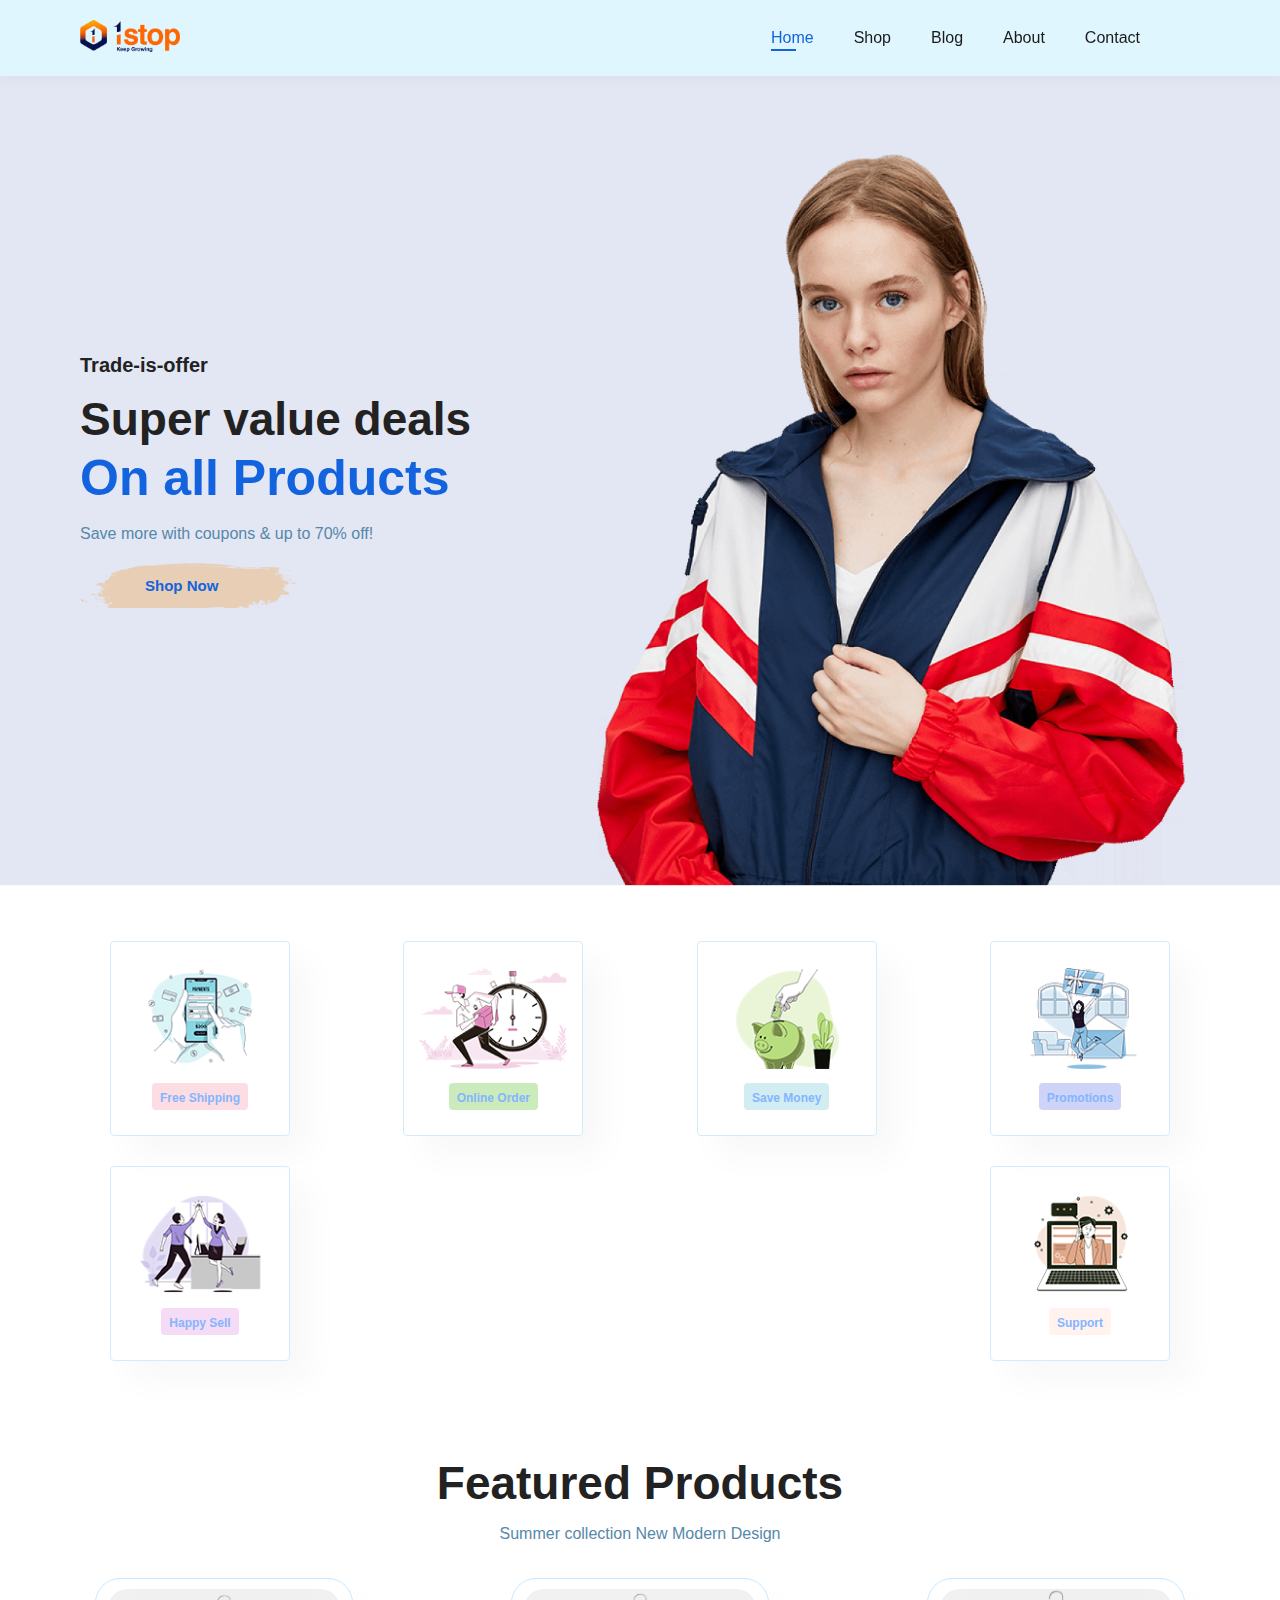
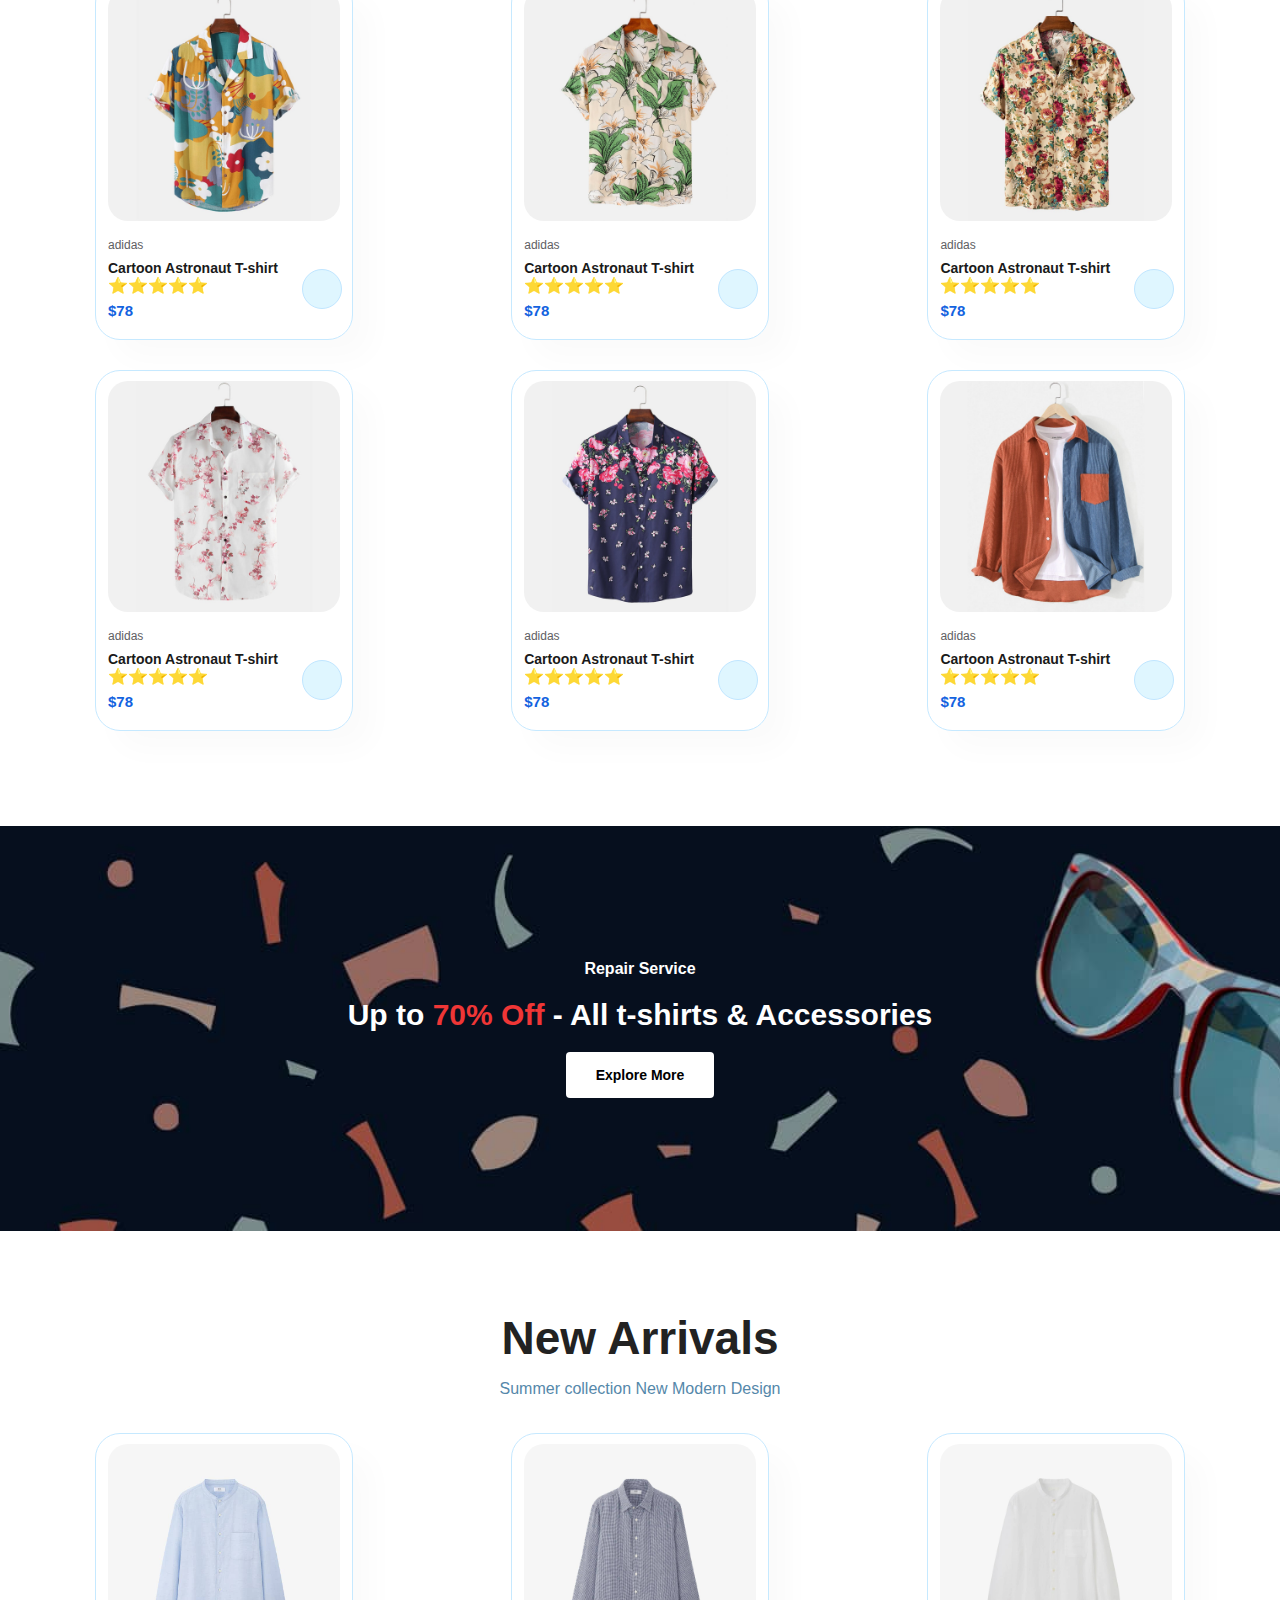
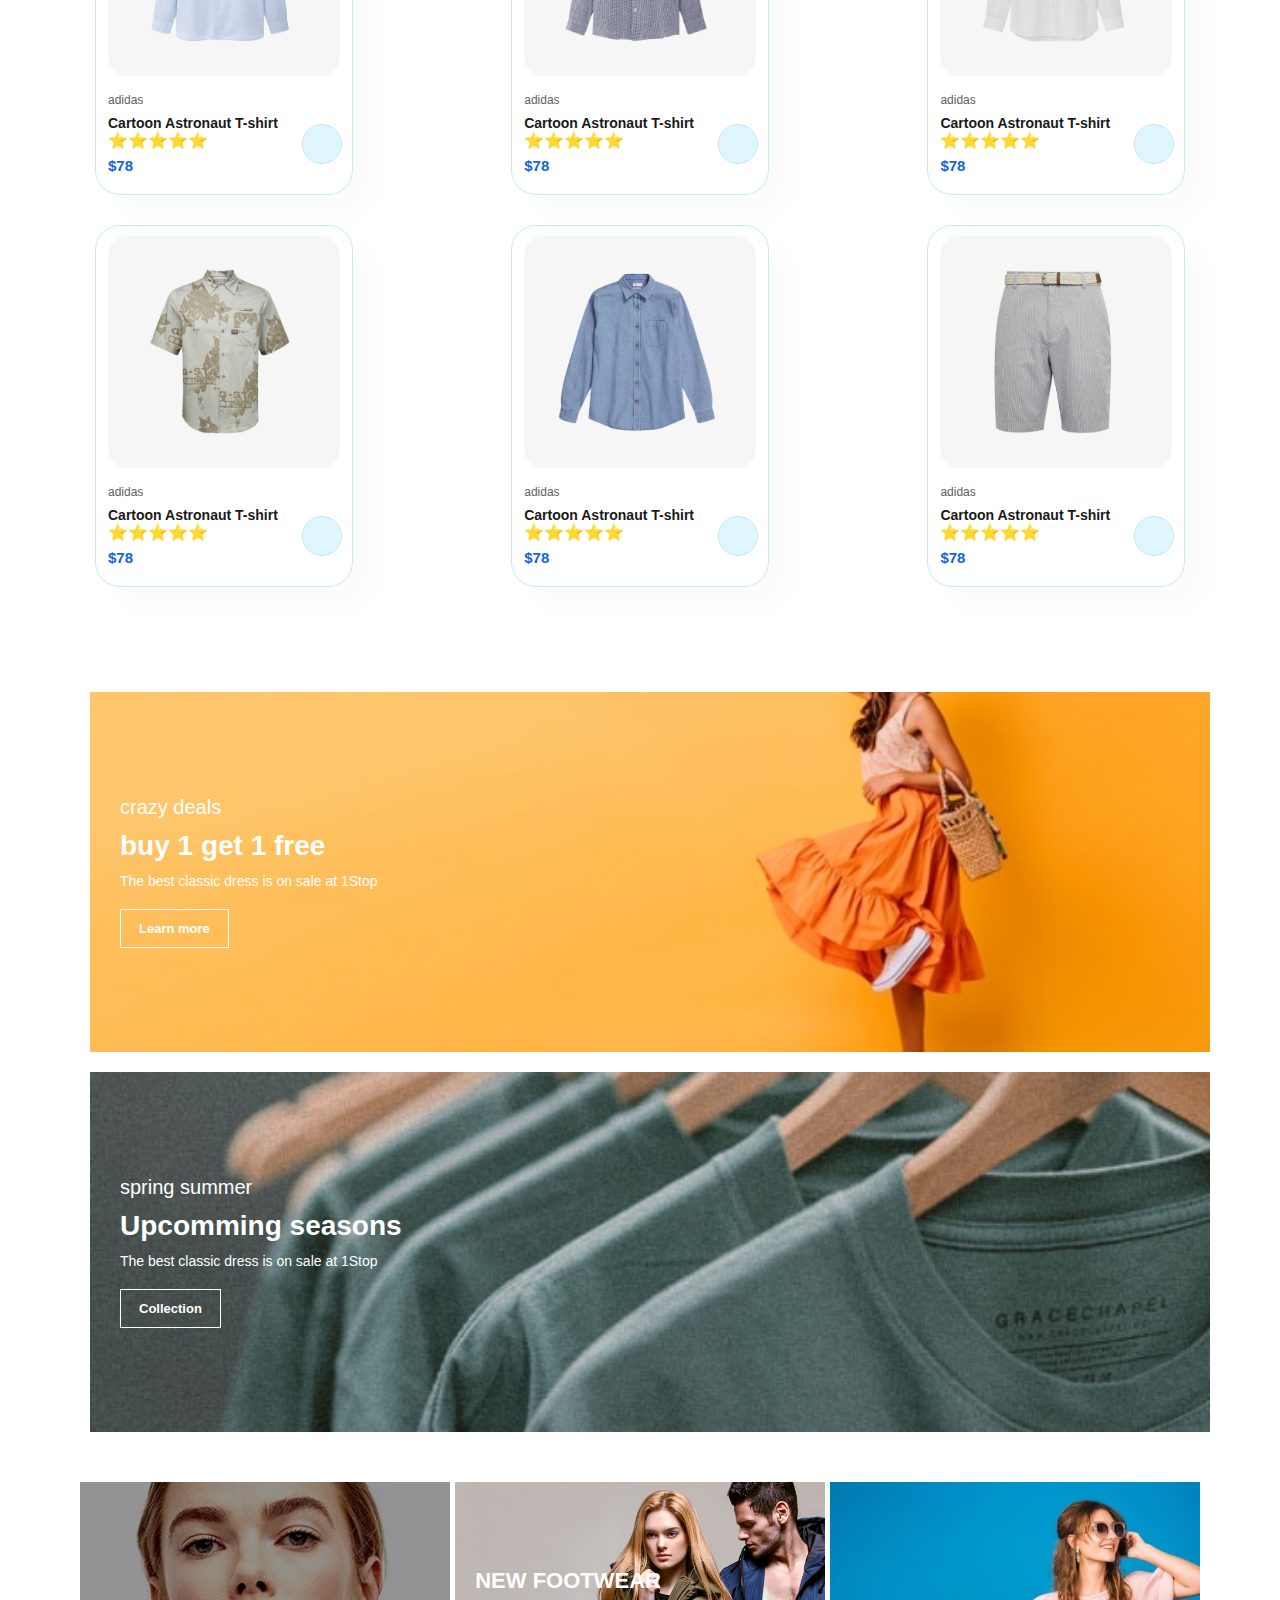
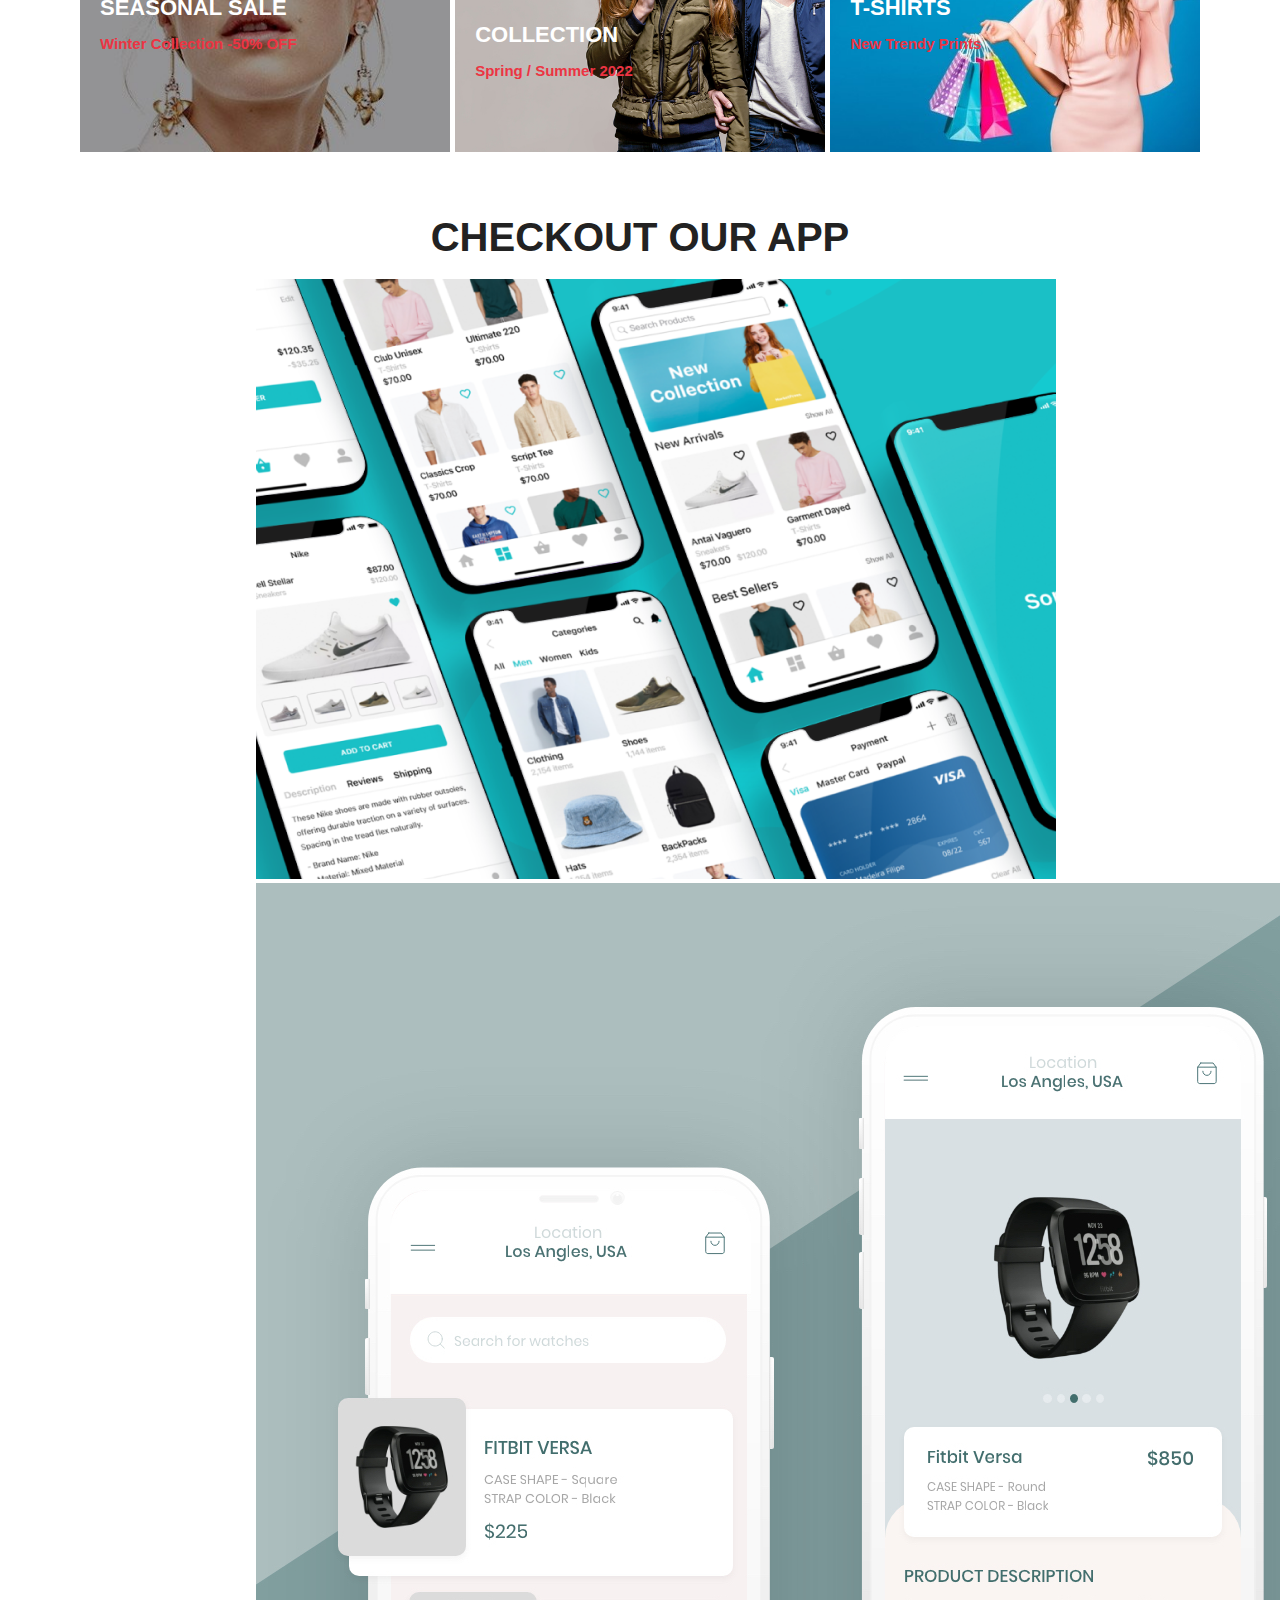
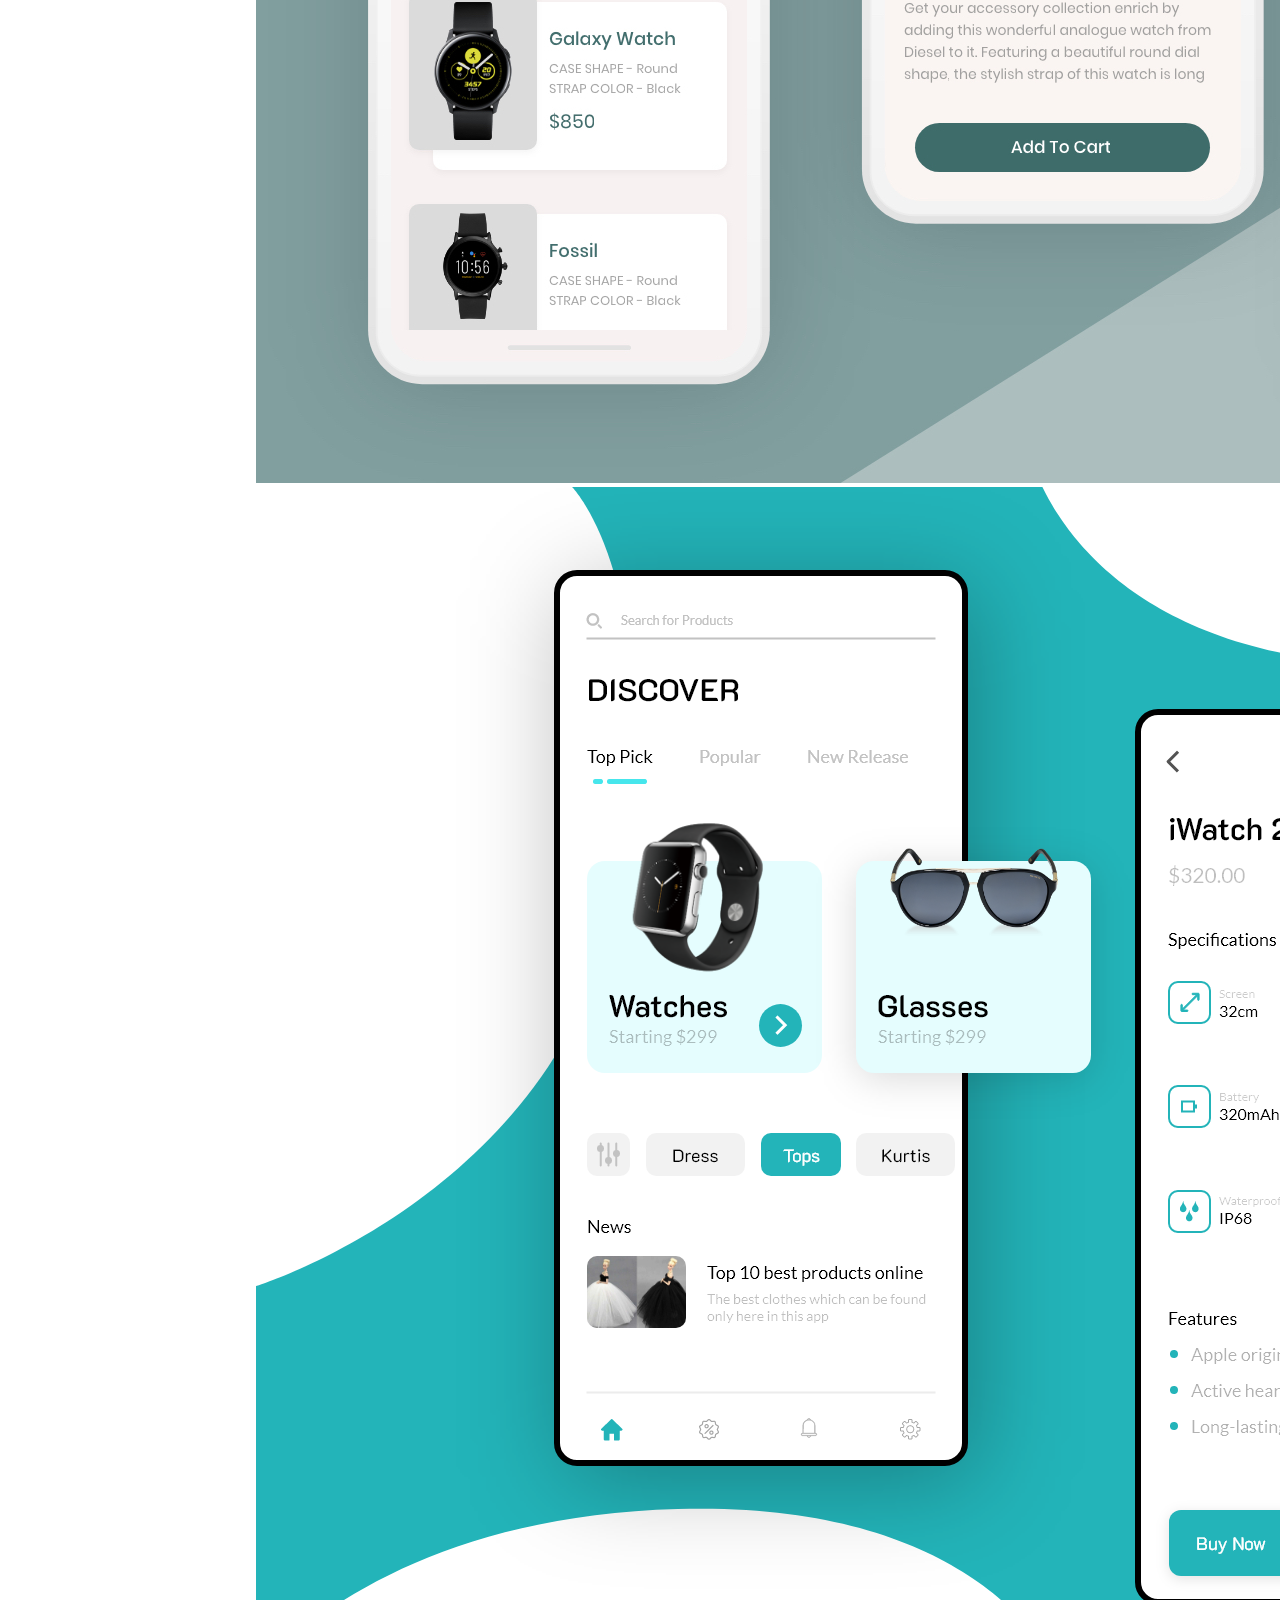
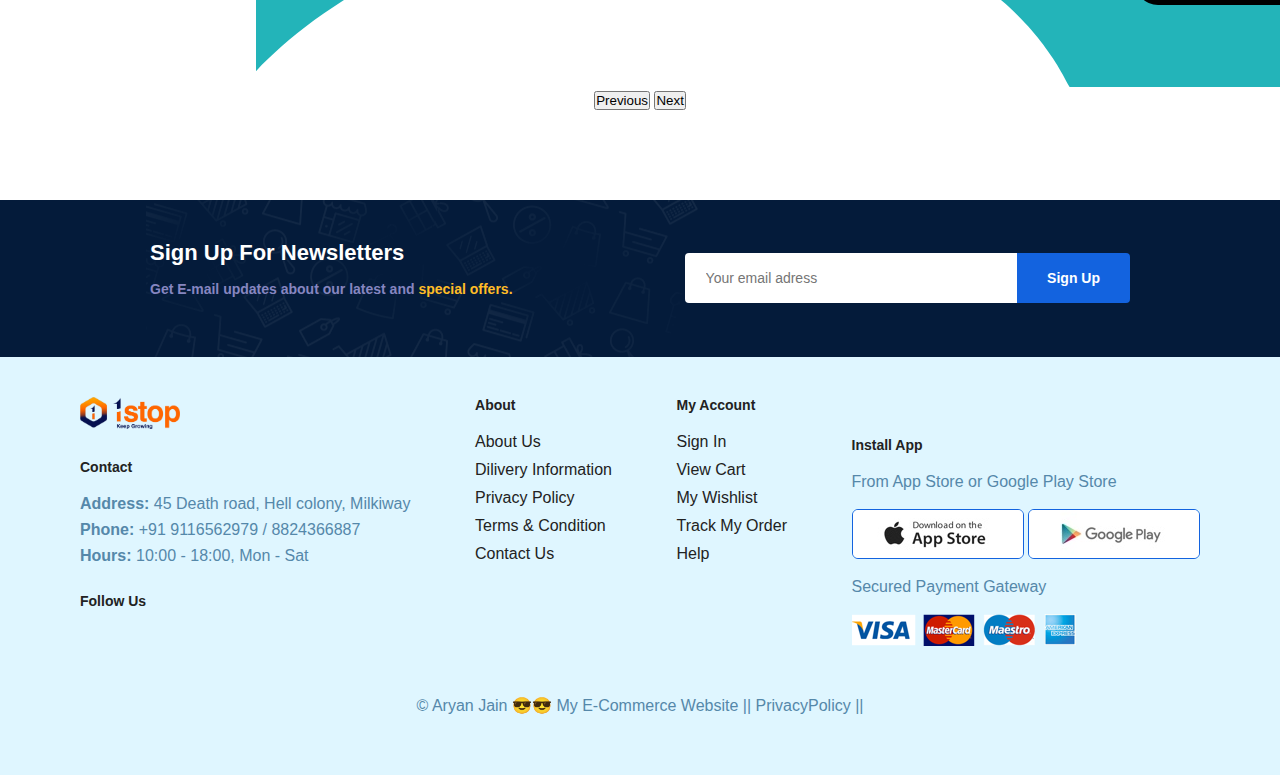
<file: index.html>
<!DOCTYPE html>
<html lang="en">

<head>
    <meta charset="UTF-8">
    <meta http-equiv="X-UA-Compatible" content="IE=edge">
    <meta name="viewport" content="width=device-width, initial-scale=1.0">
    <link href="https://cdn.jsdelivr.net/npm/bootstrap@5.0.2/dist/css/bootstrap.min.css" rel="stylesheet"
        integrity="sha384-EVSTQN3/azprG1Anm3QDgpJLIm9Nao0Yz1ztcQTwFspd3yD65VohhpuuCOmLASjC" crossorigin="anonymous">
    <link rel="stylesheet" href="https://cdnjs.cloudflare.com/ajax/libs/font-awesome/6.1.2/css/all.min.css"
        integrity="sha512-1sCRPdkRXhBV2PBLUdRb4tMg1w2YPf37qatUFeS7zlBy7jJI8Lf4VHwWfZZfpXtYSLy85pkm9GaYVYMfw5BC1A=="
        crossorigin="anonymous" referrerpolicy="no-referrer" />
    <link rel="stylesheet" href="style.css">
    <title>E-commerce Website</title>
</head>

<body>
    <header>
        <a href="#"><img src="/img/logo.png" alt=""></a>

        <div>
            <ul id="navbar">
                <li><a class="active" href="index.html">Home</a></li>
                <li><a href="shop.html">Shop</a></li>
                <li><a href="blog.html">Blog</a></li>
                <li><a href="about.html">About</a></li>
                <li><a href="contact.html">Contact</a></li>
                <li id="lg-bag"><a href="cart.html"><i class="fa-solid fa-bag-shopping"></i></a></li>
                <a href="#" id="close"><i class="fa-solid fa-xmark"></i></a>
            </ul>
        </div>
        <div id="mobile">
            <a href="cart.html"><i class="fa-solid fa-bag-shopping"></i></a>
            <i id="bar" class="fa-solid fa-outdent"></i>
        </div>
    </header>

    <section id="hero">
        <h4>Trade-is-offer</h4>
        <h2>Super value deals</h2>
        <h1>On all Products</h1>
        <p>Save more with coupons & up to 70% off!</p>
        <button>Shop Now</button>

    </section>

    <section id="feature" class="section-p1">
        <div class="fe-box">
            <img src="/img/features/f1.png" alt="">
            <h6>Free Shipping</h6>
        </div>
        <div class="fe-box">
            <img src="/img/features/f2.png" alt="">
            <h6>Online Order</h6>
        </div>
        <div class="fe-box">
            <img src="/img/features/f3.png" alt="">
            <h6>Save Money</h6>
        </div>
        <div class="fe-box">
            <img src="/img/features/f4.png" alt="">
            <h6>Promotions</h6>
        </div>
        <div class="fe-box">
            <img src="/img/features/f5.png" alt="">
            <h6>Happy Sell</h6>
        </div>
        <div class="fe-box">
            <img src="/img/features/f6.png" alt="">
            <h6>Support</h6>
        </div>

    </section>

    <section id="product1" class="section-p1">
        <h2>Featured Products</h2>
        <p>Summer collection New Modern Design</p>
        <div class="pro-container">
            <div class="pro">
                <img src="/img/products/f1.jpg" alt="">
                <div class="dis">
                    <span>adidas</span>
                    <h5>Cartoon Astronaut T-shirt</h5>
                    <div class="star">
                        ⭐⭐⭐⭐⭐
                    </div>
                    <h4>$78</h4>
                </div>
                <a href="#"><i class="fa-solid fa-cart-shopping cart "></i></a>
            </div>
            <div class="pro">
                <img src="/img/products/f2.jpg" alt="">
                <div class="dis">
                    <span>adidas</span>
                    <h5>Cartoon Astronaut T-shirt</h5>
                    <div class="star">
                        ⭐⭐⭐⭐⭐
                    </div>
                    <h4>$78</h4>
                </div>
                <span><a href="#"><i class="fa-solid fa-cart-shopping cart"></i></a></span>
            </div>
            <div class="pro">
                <img src="/img/products/f3.jpg" alt="">
                <div class="dis">
                    <span>adidas</span>
                    <h5>Cartoon Astronaut T-shirt</h5>
                    <div class="star">
                        ⭐⭐⭐⭐⭐
                    </div>
                    <h4>$78</h4>
                </div>
                <a href="#"><i class="fa-solid fa-cart-shopping cart"></i></a>
            </div>
            <div class="pro">
                <img src="/img/products/f4.jpg" alt="">
                <div class="dis">
                    <span>adidas</span>
                    <h5>Cartoon Astronaut T-shirt</h5>
                    <div class="star">
                        ⭐⭐⭐⭐⭐
                    </div>
                    <h4>$78</h4>
                </div>
                <a href="#"><i class="fa-solid fa-cart-shopping cart"></i></a>
            </div>
            <div class="pro">
                <img src="/img/products/f5.jpg" alt="">
                <div class="dis">
                    <span>adidas</span>
                    <h5>Cartoon Astronaut T-shirt</h5>
                    <div class="star">
                        ⭐⭐⭐⭐⭐
                    </div>
                    <h4>$78</h4>
                </div>
                <a href="#"><i class="fa-solid fa-cart-shopping cart"></i></a>
            </div>
            <div class="pro">
                <img src="/img/products/f6.jpg" alt="">
                <div class="dis">
                    <span>adidas</span>
                    <h5>Cartoon Astronaut T-shirt</h5>
                    <div class="star">
                        ⭐⭐⭐⭐⭐
                    </div>
                    <h4>$78</h4>
                </div>
                <a href="#"><i class="fa-solid fa-cart-shopping cart"></i></a>
            </div>
            <div class="pro none">
                <img src="/img/products/f7.jpg" alt="">
                <div class="dis">
                    <span>adidas</span>
                    <h5>Cartoon Astronaut T-shirt</h5>
                    <div class="star">
                        ⭐⭐⭐⭐⭐
                    </div>
                    <h4>$78</h4>
                </div>
                <a href="#"><i class="fa-solid fa-cart-shopping cart"></i></a>
            </div>
            <div class="pro none">
                <img src="/img/products/f8.jpg" alt="">
                <div class="dis">
                    <span>adidas</span>
                    <h5>Cartoon Astronaut T-shirt</h5>
                    <div class="star">
                        ⭐⭐⭐⭐⭐
                    </div>
                    <h4>$78</h4>
                </div>
                <a href="#"><i class="fa-solid fa-cart-shopping cart"></i></a>
            </div>
        </div>
    </section>

    <section id="banner" class="section-m1">
        <h4>Repair Service</h4>
        <h2>Up to <span>70% Off</span> - All t-shirts & Accessories</h2>
        <button class="normal">Explore More</button>
    </section>

    <section id="product1" class="section-p1">
        <h2>New Arrivals</h2>
        <p>Summer collection New Modern Design</p>
        <div class="pro-container">
            <div class="pro">
                <img src="/img/products/n1.jpg" alt="">
                <div class="dis">
                    <span>adidas</span>
                    <h5>Cartoon Astronaut T-shirt</h5>
                    <div class="star">
                        ⭐⭐⭐⭐⭐
                    </div>
                    <h4>$78</h4>
                </div>
                <a href="#"><i class="fa-solid fa-cart-shopping cart"></i></a>
            </div>
            <div class="pro">
                <img src="/img/products/n2.jpg" alt="">
                <div class="dis">
                    <span>adidas</span>
                    <h5>Cartoon Astronaut T-shirt</h5>
                    <div class="star">
                        ⭐⭐⭐⭐⭐
                    </div>
                    <h4>$78</h4>
                </div>
                <a href="#"><i class="fa-solid fa-cart-shopping cart"></i></a>
            </div>
            <div class="pro">
                <img src="/img/products/n3.jpg" alt="">
                <div class="dis">
                    <span>adidas</span>
                    <h5>Cartoon Astronaut T-shirt</h5>
                    <div class="star">
                        ⭐⭐⭐⭐⭐
                    </div>
                    <h4>$78</h4>
                </div>
                <a href="#"><i class="fa-solid fa-cart-shopping cart"></i></a>
            </div>
            <div class="pro">
                <img src="/img/products/n4.jpg" alt="">
                <div class="dis">
                    <span>adidas</span>
                    <h5>Cartoon Astronaut T-shirt</h5>
                    <div class="star">
                        ⭐⭐⭐⭐⭐
                    </div>
                    <h4>$78</h4>
                </div>
                <a href="#"><i class="fa-solid fa-cart-shopping cart"></i></a>
            </div>
            <div class="pro">
                <img src="/img/products/n5.jpg" alt="">
                <div class="dis">
                    <span>adidas</span>
                    <h5>Cartoon Astronaut T-shirt</h5>
                    <div class="star">
                        ⭐⭐⭐⭐⭐
                    </div>
                    <h4>$78</h4>
                </div>
                <a href="#"><i class="fa-solid fa-cart-shopping cart"></i></a>
            </div>
            <div class="pro">
                <img src="/img/products/n6.jpg" alt="">
                <div class="dis">
                    <span>adidas</span>
                    <h5>Cartoon Astronaut T-shirt</h5>
                    <div class="star">
                        ⭐⭐⭐⭐⭐
                    </div>
                    <h4>$78</h4>
                </div>
                <a href="#"><i class="fa-solid fa-cart-shopping cart"></i></a>
            </div>
            <div class="pro none">
                <img src="/img/products/n7.jpg" alt="">
                <div class="dis">
                    <span>adidas</span>
                    <h5>Cartoon Astronaut T-shirt</h5>
                    <div class="star">
                        ⭐⭐⭐⭐⭐
                    </div>
                    <h4>$78</h4>
                </div>
                <a href="#"><i class="fa-solid fa-cart-shopping cart"></i></a>
            </div>
            <div class="pro none">
                <img src="/img/products/n8.jpg" alt="">
                <div class="dis">
                    <span>adidas</span>
                    <h5>Cartoon Astronaut T-shirt</h5>
                    <div class="star">
                        ⭐⭐⭐⭐⭐
                    </div>
                    <h4>$78</h4>
                </div>
                <a href="#"><i class="fa-solid fa-cart-shopping cart"></i></a>
            </div>
        </div>
    </section>

    <section id="sm-banner" class="section-p1 row">
        <div class="banner-box col-lg-5">
            <h4>crazy deals</h4>
            <h2>buy 1 get 1 free</h2>
            <span>The best classic dress is on sale at 1Stop</span>
            <button class="white">Learn more</button>
        </div>
        <div class="banner-box banner-box2 col-lg-5">
            <h4>spring summer</h4>
            <h2>Upcomming seasons</h2>
            <span>The best classic dress is on sale at 1Stop</span>
            <button class="white">Collection</button>
        </div>
    </section>

    <section id="banner3" class="section-p1">
        <div class="banner-box">
            <h2>SEASONAL SALE</h2>
            <h3>Winter Collection -50% OFF</h3>
        </div>
        <div class="banner-box banner-box2">
            <h2>NEW FOOTWEAR COLLECTION</h2>
            <h3>Spring / Summer 2022</h3>
        </div>
        <div class="banner-box banner-box3">
            <h2>T-SHIRTS</h2>
            <h3>New Trendy Prints</h3>
        </div>
    </section>

    <section id="carousel">
        <h1>CHECKOUT OUR APP</h1>
        <div id="carouselExampleControls" class="carousel slide" data-bs-ride="carousel">
            <div class="carousel-inner">
                <div class="carousel-item active">
                    <img src="img/about/a1.png" class="d-block w-100" alt="">
                </div>
                <div class="carousel-item">
                    <img src="img/about/a2.jpg" class="d-block w-100" alt="">
                </div>
                <div class="carousel-item">
                    <img src="img/about/a3.png" class="d-block w-100" alt="">
                </div>
            </div>
            <button class="carousel-control-prev" type="button" data-bs-target="#carouselExampleControls"
                data-bs-slide="prev">
                <span class="carousel-control-prev-icon" aria-hidden="true"></span>
                <span class="visually-hidden">Previous</span>
            </button>
            <button class="carousel-control-next" type="button" data-bs-target="#carouselExampleControls"
                data-bs-slide="next">
                <span class="carousel-control-next-icon" aria-hidden="true"></span>
                <span class="visually-hidden">Next</span>
            </button>
        </div>
    </section>


    <section class="newsletter section-p1 section-m1">
        <div class="newstext">
            <h4>Sign Up For Newsletters</h4>
            <p>Get E-mail updates about our latest and <span>special offers.</span></p>
        </div>
        <div class="form">
            <input type="text" placeholder="Your email adress">
            <button class="normal">Sign Up</button>
        </div>
    </section>

    <div class="fotcolor">
        <footer class="section-p1">
            <div class="footer">
                <div class="col col1">
                    <img class="loogo" src="/img/logo.png" alt="">
                    <h4>Contact</h4>
                    <p><strong>Address: </strong>45 Death road, Hell colony, Milkiway </p>
                    <p><strong>Phone: </strong>+91 9116562979 / 8824366887</p>
                    <p><strong>Hours: </strong>10:00 - 18:00, Mon - Sat</p>
                    <div class="follow">
                        <h4>Follow Us</h4>
                        <div class="icon">
                            <i class="fa-brands fa-facebook"></i>
                            <i class="fa-brands fa-twitter"></i>
                            <i class="fa-brands fa-square-instagram"></i>
                            <i class="fa-brands fa-pinterest"></i>
                            <i class="fa-brands fa-youtube"></i>
                        </div>
                    </div>
                </div>

                <div class="col">
                    <h4>About</h4>
                    <a href="#">About Us</a>
                    <a href="#">Dilivery Information</a>
                    <a href="#">Privacy Policy</a>
                    <a href="#">Terms & Condition</a>
                    <a href="#">Contact Us</a>
                </div>

                <div class="col">
                    <h4>My Account</h4>
                    <a href="#">Sign In</a>
                    <a href="#">View Cart</a>
                    <a href="#">My Wishlist</a>
                    <a href="#">Track My Order</a>
                    <a href="#">Help</a>
                </div>

                <div class="col install">
                    <h4>Install App</h4>
                    <p>From App Store or Google Play Store</p>
                    <div class="row">
                        <img src="/img/pay/app.jpg" alt="">
                        <img src="/img/pay/play.jpg" alt="">
                    </div>
                    <p>Secured Payment Gateway</p>
                    <img src="img/pay/pay.png" alt="">
                </div>
            </div>
            <div class="copyright">
                <p>&copy; Aryan Jain 😎😎 My E-Commerce Website || PrivacyPolicy ||</p>
            </div>
        </footer>
    </div>

    <script src="script.js"></script>
    <script src="https://cdn.jsdelivr.net/npm/bootstrap@5.0.2/dist/js/bootstrap.bundle.min.js"
        integrity="sha384-MrcW6ZMFYlzcLA8Nl+NtUVF0sA7MsXsP1UyJoMp4YLEuNSfAP+JcXn/tWtIaxVXM"
        crossorigin="anonymous"></script>
</body>

</html>
</file>
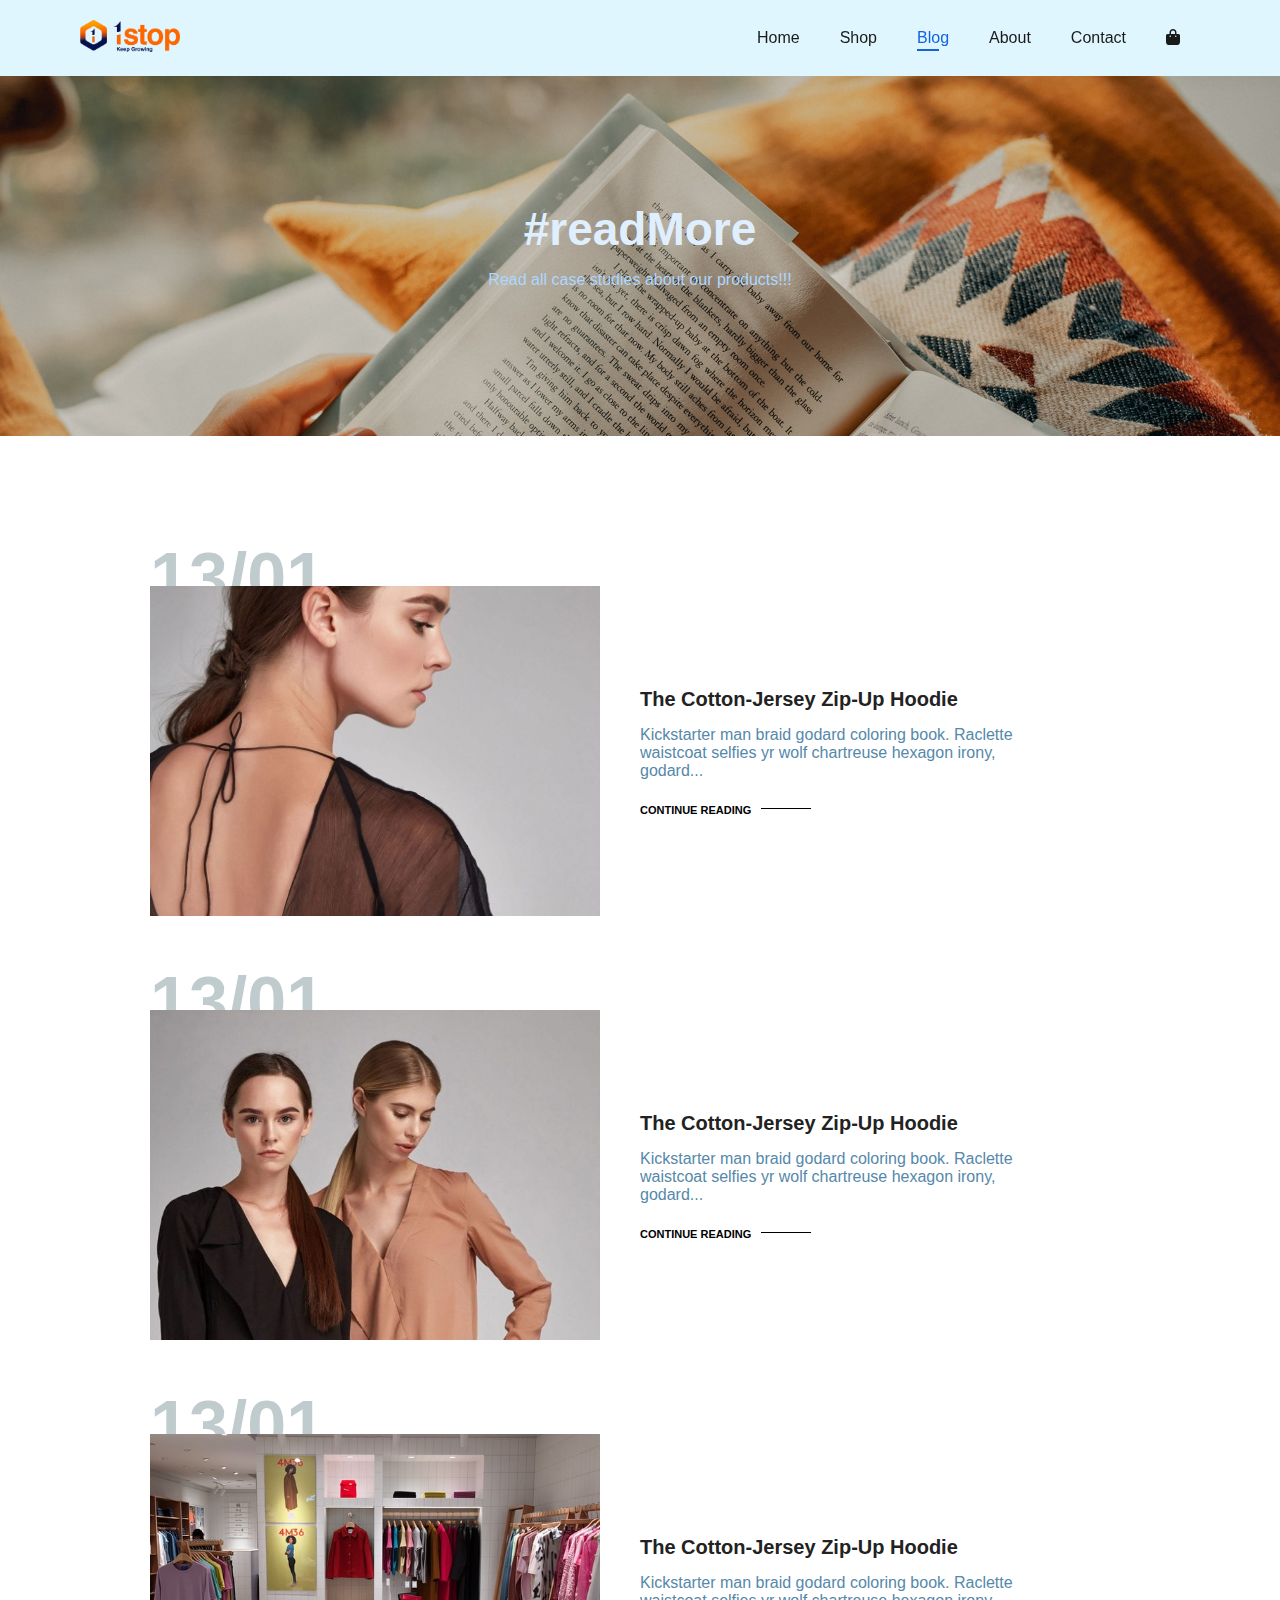
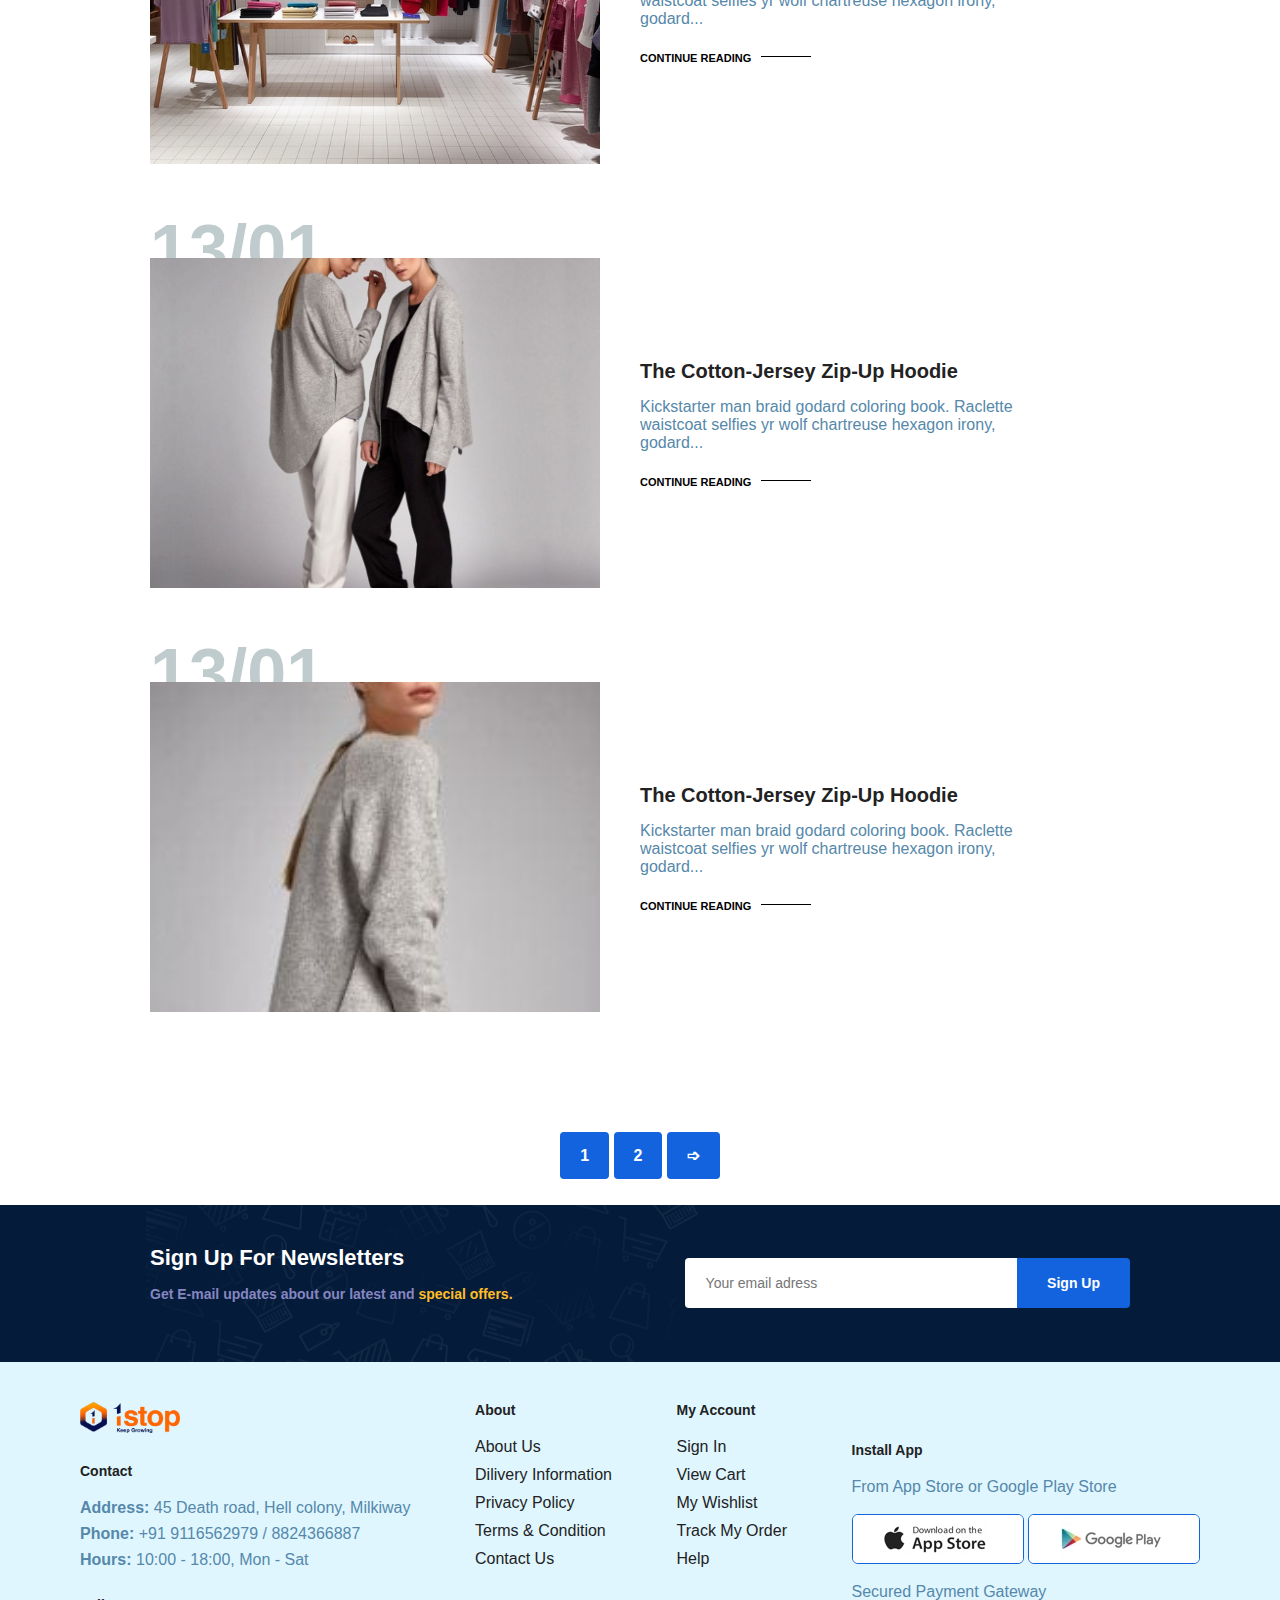
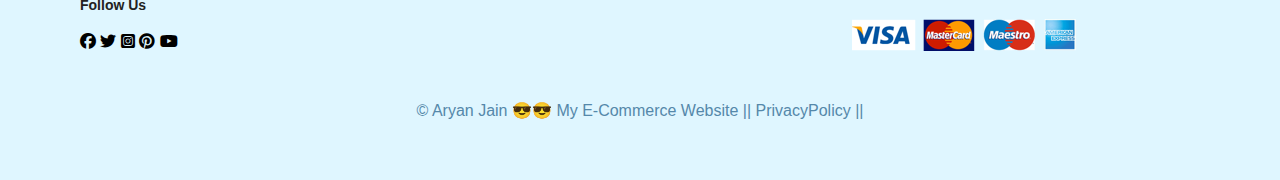
<file: blog.html>
<!DOCTYPE html>
<html lang="en">

<head>
    <meta charset="UTF-8">
    <meta http-equiv="X-UA-Compatible" content="IE=edge">
    <meta name="viewport" content="width=device-width, initial-scale=1.0">
    <link rel="stylesheet" href="https://cdnjs.cloudflare.com/ajax/libs/font-awesome/6.1.2/css/all.min.css" />
    <link rel="stylesheet" href="style.css">
    <title>E-commerce Website</title>
</head>

<body>
    <header>
        <a href="#"><img src="/img/logo.png" alt=""></a>

        <div>
            <ul id="navbar">
                <li><a href="index.html">Home</a></li>
                <li><a href="shop.html">Shop</a></li>
                <li><a class="active" href="blog.html">Blog</a></li>
                <li><a href="about.html">About</a></li>
                <li><a href="contact.html">Contact</a></li>
                <li id="lg-bag"><a href="cart.html"><i class="fa-solid fa-bag-shopping"></i></a></li>
                <a href="#" id="close"><i class="fa-solid fa-xmark"></i></a>
            </ul>
        </div>
        <div id="mobile">
            <a href="cart.html"><i class="fa-solid fa-bag-shopping"></i></a>
            <i id="bar" class="fa-solid fa-outdent"></i>
        </div>
    </header>

    <section id="page-header" class="blog-header">
        <h2>#readMore</h2>
        <p>Read all case studies about our products!!!</p>
    </section>


    <section id="blog">
        <div class="blog-box">
            <div class="blog-img">
                <img src="img/blog/b1.jpg" alt="">
            </div>
            <div class="blog-details">
                <h4>The Cotton-Jersey Zip-Up Hoodie</h4>
                <p>Kickstarter man braid godard coloring book. Raclette <br> waistcoat selfies yr wolf chartreuse hexagon
                    irony, <br> godard...</p>
                <a href="#">CONTINUE READING</a>
            </div>
            <h1>13/01</h1>
        </div>
        <div class="blog-box">
            <div class="blog-img">
                <img src="img/blog/b2.jpg" alt="">
            </div>
            <div class="blog-details">
                <h4>The Cotton-Jersey Zip-Up Hoodie</h4>
                <p>Kickstarter man braid godard coloring book. Raclette <br> waistcoat selfies yr wolf chartreuse hexagon
                    irony, <br> godard...</p>
                <a href="#">CONTINUE READING</a>
            </div>
            <h1>13/01</h1>
        </div>
        <div class="blog-box">
            <div class="blog-img">
                <img src="img/blog/b3.jpg" alt="">
            </div>
            <div class="blog-details">
                <h4>The Cotton-Jersey Zip-Up Hoodie</h4>
                <p>Kickstarter man braid godard coloring book. Raclette <br> waistcoat selfies yr wolf chartreuse hexagon
                    irony, <br> godard...</p>
                <a href="#">CONTINUE READING</a>
            </div>
            <h1>13/01</h1>
        </div>
        <div class="blog-box">
            <div class="blog-img">
                <img src="img/blog/b4.jpg" alt="">
            </div>
            <div class="blog-details">
                <h4>The Cotton-Jersey Zip-Up Hoodie</h4>
                <p>Kickstarter man braid godard coloring book. Raclette <br> waistcoat selfies yr wolf chartreuse hexagon
                    irony, <br> godard...</p>
                <a href="#">CONTINUE READING</a>
            </div>
            <h1>13/01</h1>
        </div>
        <div class="blog-box">
            <div class="blog-img">
                <img src="img/blog/b5.jpg" alt="">
            </div>
            <div class="blog-details">
                <h4>The Cotton-Jersey Zip-Up Hoodie</h4>
                <p>Kickstarter man braid godard coloring book. Raclette <br> waistcoat selfies yr wolf chartreuse hexagon
                    irony, <br> godard...</p>
                <a href="#">CONTINUE READING</a>
            </div>
            <h1>13/01</h1>
        </div>
    </section>

    <section id="pagination" class="section-p1">
        <a href="#">1</a>
        <a href="#">2</a>
        <a class="arrow" href="#">➩</a>
    </section>

    <section class="newsletter section-p1 section-m1">
        <div class="newstext">
            <h4>Sign Up For Newsletters</h4>
            <p>Get E-mail updates about our latest and <span>special offers.</span></p>
        </div>
        <div class="form">
            <input type="text" placeholder="Your email adress">
            <button class="normal">Sign Up</button>
        </div>
    </section>

    <div class="fotcolor">
        <footer class="section-p1">
            <div class="footer">
                <div class="col col1">
                    <img class="loogo" src="/img/logo.png" alt="">
                    <h4>Contact</h4>
                    <p><strong>Address: </strong>45 Death road, Hell colony, Milkiway </p>
                    <p><strong>Phone: </strong>+91 9116562979 / 8824366887</p>
                    <p><strong>Hours: </strong>10:00 - 18:00, Mon - Sat</p>
                    <div class="follow">
                        <h4>Follow Us</h4>
                        <div class="icon">
                            <i class="fa-brands fa-facebook"></i>
                            <i class="fa-brands fa-twitter"></i>
                            <i class="fa-brands fa-square-instagram"></i>
                            <i class="fa-brands fa-pinterest"></i>
                            <i class="fa-brands fa-youtube"></i>
                        </div>
                    </div>
                </div>

                <div class="col">
                    <h4>About</h4>
                    <a href="#">About Us</a>
                    <a href="#">Dilivery Information</a>
                    <a href="#">Privacy Policy</a>
                    <a href="#">Terms & Condition</a>
                    <a href="#">Contact Us</a>
                </div>

                <div class="col">
                    <h4>My Account</h4>
                    <a href="#">Sign In</a>
                    <a href="#">View Cart</a>
                    <a href="#">My Wishlist</a>
                    <a href="#">Track My Order</a>
                    <a href="#">Help</a>
                </div>

                <div class="col install">
                    <h4>Install App</h4>
                    <p>From App Store or Google Play Store</p>
                    <div class="row">
                        <img src="/img/pay/app.jpg" alt="">
                        <img src="/img/pay/play.jpg" alt="">
                    </div>
                    <p>Secured Payment Gateway</p>
                    <img src="img/pay/pay.png" alt="">
                </div>
            </div>
            <div class="copyright">
                <p>&copy; Aryan Jain 😎😎 My E-Commerce Website || PrivacyPolicy ||</p>
            </div>
        </footer>
    </div>

    <script src="script.js"></script>

</body>

</html>
</file>
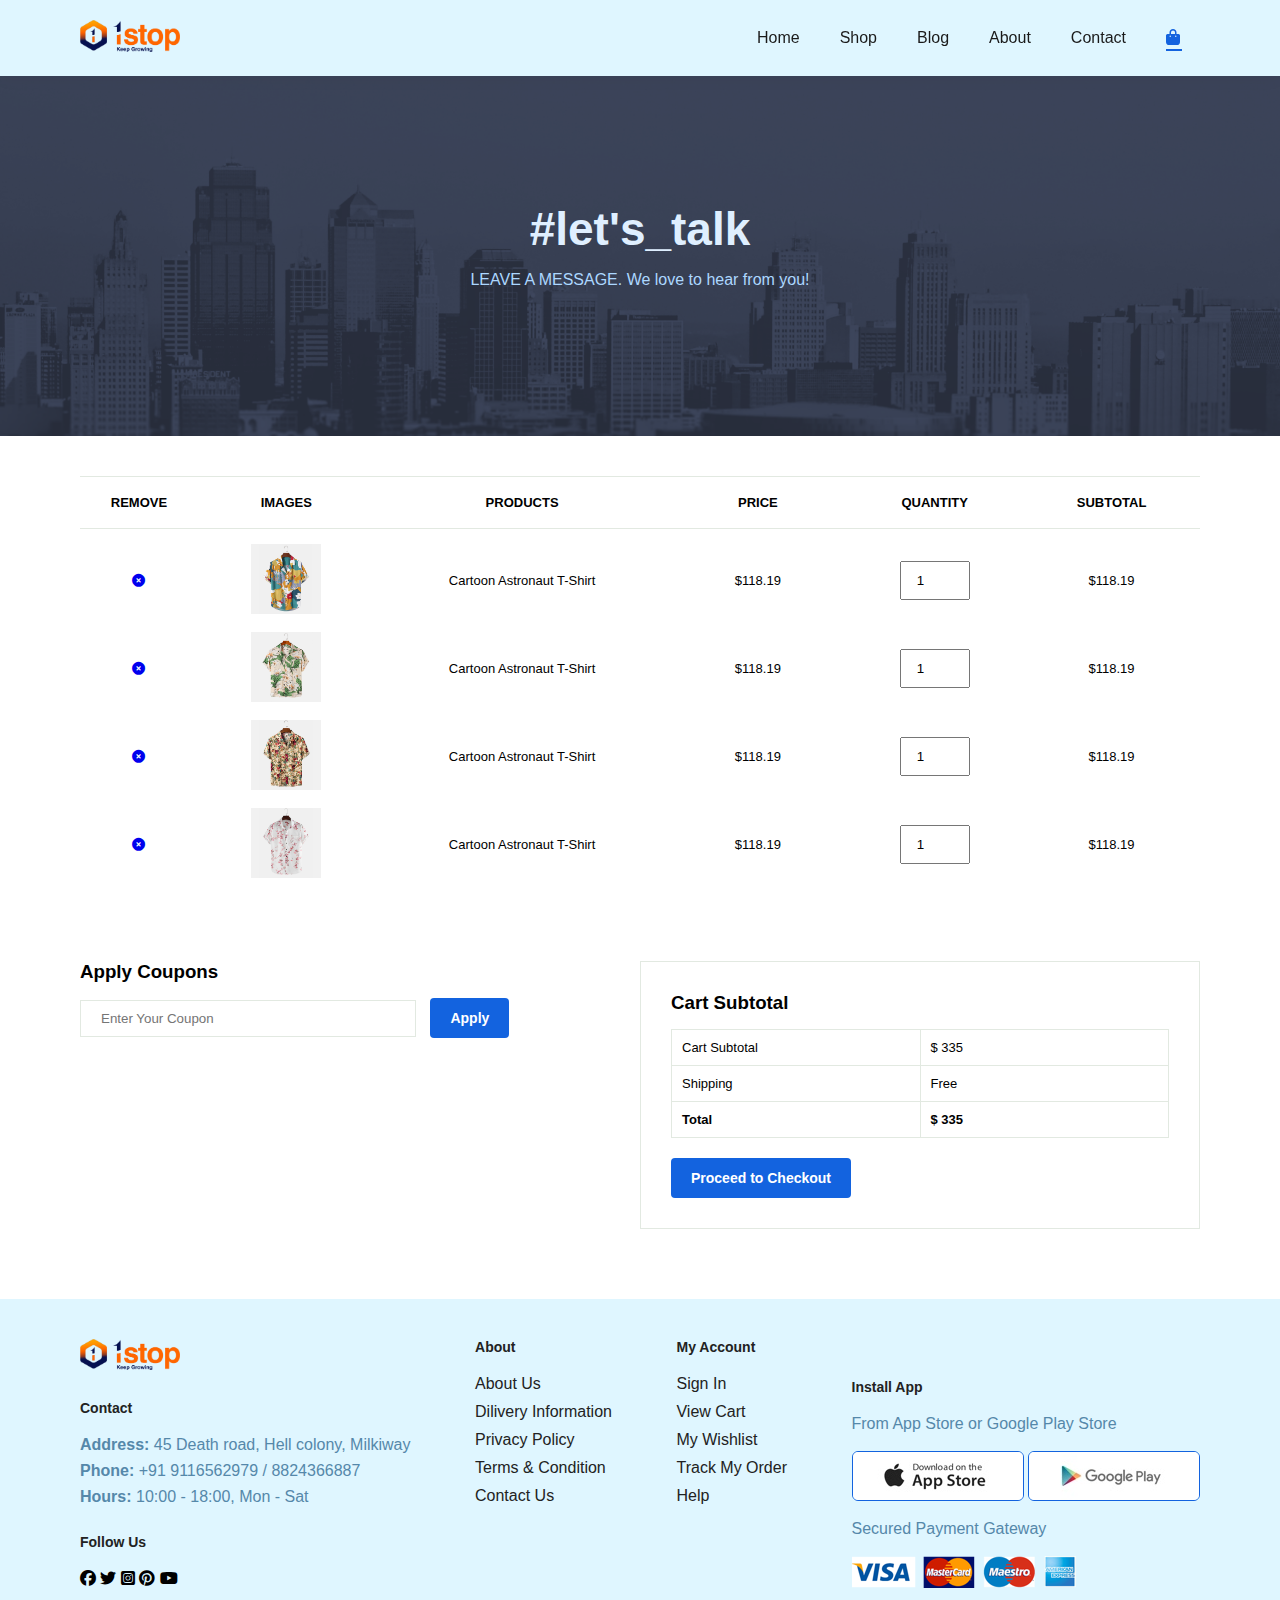
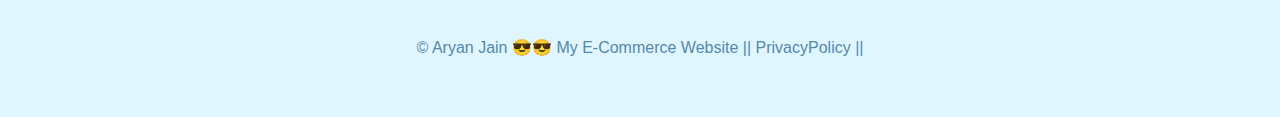
<file: cart.html>
<!DOCTYPE html>
<html lang="en">

<head>
    <meta charset="UTF-8">
    <meta http-equiv="X-UA-Compatible" content="IE=edge">
    <meta name="viewport" content="width=device-width, initial-scale=1.0">
    <link rel="stylesheet" href="https://cdnjs.cloudflare.com/ajax/libs/font-awesome/6.1.2/css/all.min.css" />
    <link rel="stylesheet" href="style.css">
    <title>E-commerce Website</title>
</head>

<body>
    <header>
        <a href="#"><img src="/img/logo.png" alt=""></a>

        <div>
            <ul id="navbar">
                <li><a href="index.html">Home</a></li>
                <li><a href="shop.html">Shop</a></li>
                <li><a href="blog.html">Blog</a></li>
                <li><a href="about.html">About</a></li>
                <li><a href="contact.html">Contact</a></li>
                <li id="lg-bag"><a class="active" href="cart.html"><i class="fa-solid fa-bag-shopping"></i></a></li>
                <a href="#" id="close"><i class="fa-solid fa-xmark"></i></a>
            </ul>
        </div>
        <div id="mobile">
            <a href="cart.html"><i class="fa-solid fa-bag-shopping"></i></a>
            <i id="bar" class="fa-solid fa-outdent"></i>
        </div>
    </header>

    <section id="page-header" class="about-header">
        <h2>#let's_talk</h2>
        <p>LEAVE A MESSAGE. We love to hear from you!</p>
    </section>

    <section id="cart" class="section-p1">
        <table width="100%">
            <thead>
                <tr>
                    <td>Remove</td>
                    <td>Images</td>
                    <td>Products</td>
                    <td>Price</td>
                    <td>Quantity</td>
                    <td>Subtotal</td>
                </tr>
            </thead>
            <tbody>
                <tr>
                    <td><a href="#"><i class="fa-solid fa-circle-xmark"></i></a></td>
                    <td><img src="img/products/f1.jpg" alt=""></td>
                    <td>Cartoon Astronaut T-Shirt</td>
                    <td>$118.19</td>
                    <td><input type="number" value="1"></td>
                    <td>$118.19</td>
                </tr>
                <tr>
                    <td><a href="#"><i class="fa-solid fa-circle-xmark"></i></a></td>
                    <td><img src="img/products/f2.jpg" alt=""></td>
                    <td>Cartoon Astronaut T-Shirt</td>
                    <td>$118.19</td>
                    <td><input type="number" value="1"></td>
                    <td>$118.19</td>
                </tr>
                <tr>
                    <td><a href="#"><i class="fa-solid fa-circle-xmark"></i></a></td>
                    <td><img src="img/products/f3.jpg" alt=""></td>
                    <td>Cartoon Astronaut T-Shirt</td>
                    <td>$118.19</td>
                    <td><input type="number" value="1"></td>
                    <td>$118.19</td>
                </tr>
                <tr>
                    <td><a href="#"><i class="fa-solid fa-circle-xmark"></i></a></td>
                    <td><img src="img/products/f4.jpg" alt=""></td>
                    <td>Cartoon Astronaut T-Shirt</td>
                    <td>$118.19</td>
                    <td><input type="number" value="1"></td>
                    <td>$118.19</td>
                </tr>
            </tbody>
        </table>
    </section>

    <section id="cart-add" class="section-p1">
        <div id="coupon">
            <h3>Apply Coupons</h3>
            <div>
                <input type="text" placeholder="Enter Your Coupon">
                <button class="normal">Apply</button>
            </div>
        </div>

        <div id="subtotal">
            <h3>Cart Subtotal</h3>
            <table>
                <tr>
                    <td>Cart Subtotal</td>
                    <td>$ 335</td>
                </tr>
                <tr>
                    <td>Shipping</td>
                    <td>Free</td>
                </tr>
                <tr>
                    <td><strong>Total</strong></td>
                    <td><strong>$ 335</strong></td>
                </tr>
            </table>
            <button class="normal">Proceed to Checkout</button>
        </div>
    </section>

    <div class="fotcolor">
        <footer class="section-p1">
            <div class="footer">
                <div class="col col1">
                    <img class="loogo" src="/img/logo.png" alt="">
                    <h4>Contact</h4>
                    <p><strong>Address: </strong>45 Death road, Hell colony, Milkiway </p>
                    <p><strong>Phone: </strong>+91 9116562979 / 8824366887</p>
                    <p><strong>Hours: </strong>10:00 - 18:00, Mon - Sat</p>
                    <div class="follow">
                        <h4>Follow Us</h4>
                        <div class="icon">
                            <i class="fa-brands fa-facebook"></i>
                            <i class="fa-brands fa-twitter"></i>
                            <i class="fa-brands fa-square-instagram"></i>
                            <i class="fa-brands fa-pinterest"></i>
                            <i class="fa-brands fa-youtube"></i>
                        </div>
                    </div>
                </div>

                <div class="col">
                    <h4>About</h4>
                    <a href="#">About Us</a>
                    <a href="#">Dilivery Information</a>
                    <a href="#">Privacy Policy</a>
                    <a href="#">Terms & Condition</a>
                    <a href="#">Contact Us</a>
                </div>

                <div class="col">
                    <h4>My Account</h4>
                    <a href="#">Sign In</a>
                    <a href="#">View Cart</a>
                    <a href="#">My Wishlist</a>
                    <a href="#">Track My Order</a>
                    <a href="#">Help</a>
                </div>

                <div class="col install">
                    <h4>Install App</h4>
                    <p>From App Store or Google Play Store</p>
                    <div class="row">
                        <img src="/img/pay/app.jpg" alt="">
                        <img src="/img/pay/play.jpg" alt="">
                    </div>
                    <p>Secured Payment Gateway</p>
                    <img src="img/pay/pay.png" alt="">
                </div>
            </div>
            <div class="copyright">
                <p>&copy; Aryan Jain 😎😎 My E-Commerce Website || PrivacyPolicy ||</p>
            </div>
        </footer>
    </div>

    <script src="script.js"></script>

</body>

</html>
</file>
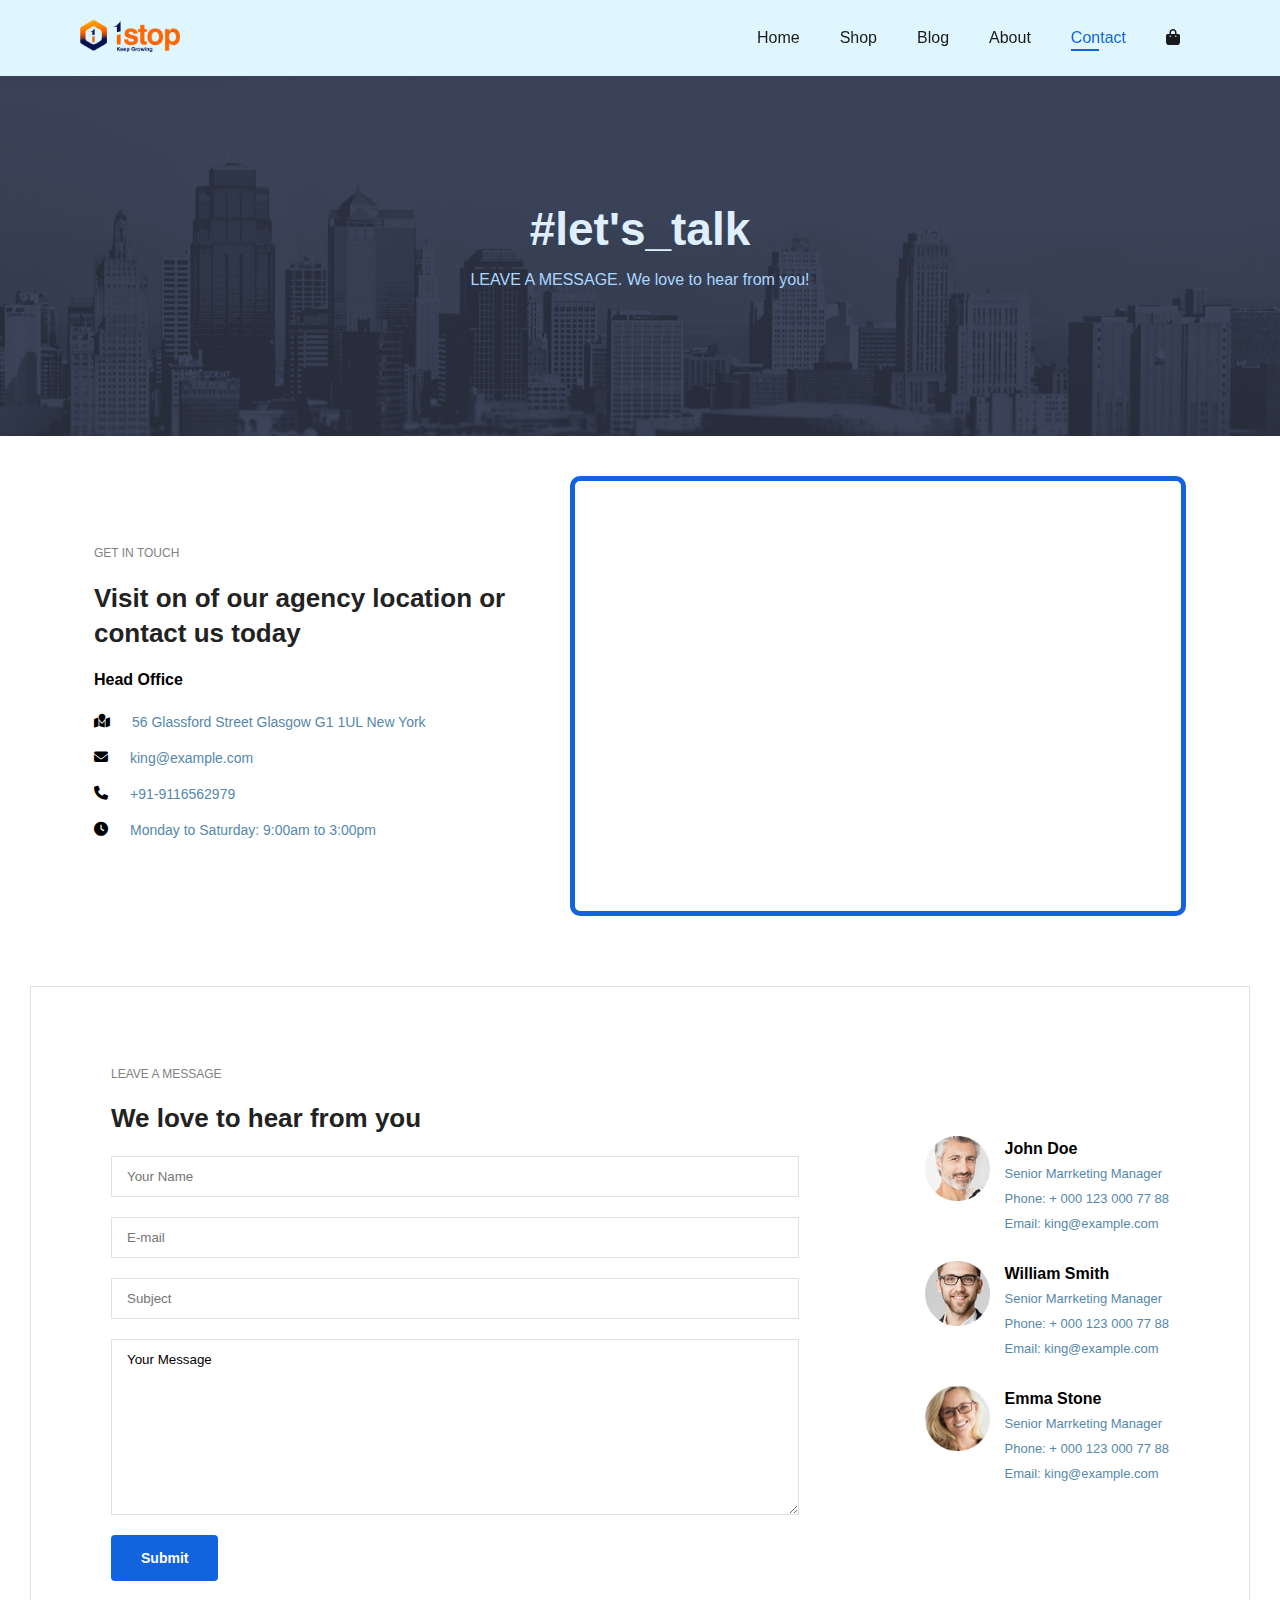
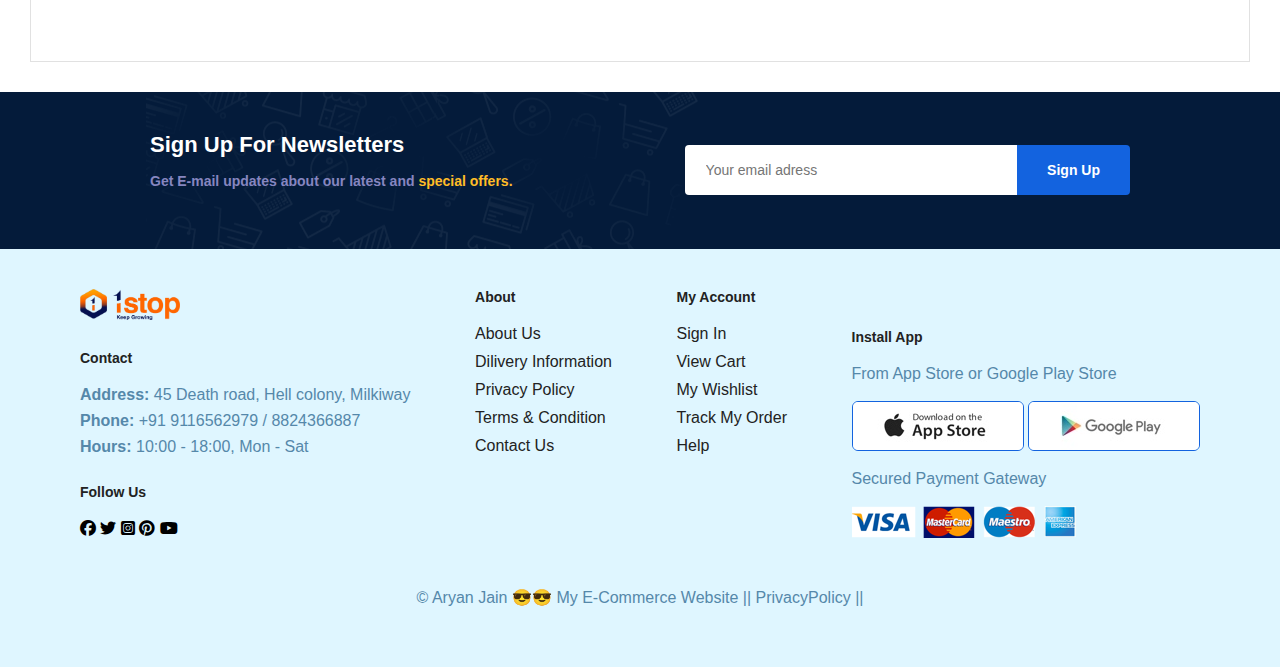
<file: contact.html>
<!DOCTYPE html>
<html lang="en">

<head>
    <meta charset="UTF-8">
    <meta http-equiv="X-UA-Compatible" content="IE=edge">
    <meta name="viewport" content="width=device-width, initial-scale=1.0">
    <link rel="stylesheet" href="https://cdnjs.cloudflare.com/ajax/libs/font-awesome/6.1.2/css/all.min.css" />
    <link rel="stylesheet" href="style.css">
    <title>E-commerce Website</title>
</head>

<body>
    <header>
        <a href="#"><img src="/img/logo.png" alt=""></a>

        <div>
            <ul id="navbar">
                <li><a href="index.html">Home</a></li>
                <li><a href="shop.html">Shop</a></li>
                <li><a href="blog.html">Blog</a></li>
                <li><a href="about.html">About</a></li>
                <li><a class="active" href="contact.html">Contact</a></li>
                <li id="lg-bag"><a href="cart.html"><i class="fa-solid fa-bag-shopping"></i></a></li>
                <a href="#" id="close"><i class="fa-solid fa-xmark"></i></a>
            </ul>
        </div>
        <div id="mobile">
            <a href="cart.html"><i class="fa-solid fa-bag-shopping"></i></a>
            <i id="bar" class="fa-solid fa-outdent"></i>
        </div>
    </header>

    <section id="page-header" class="about-header">
        <h2>#let's_talk</h2>
        <p>LEAVE A MESSAGE. We love to hear from you!</p>
    </section>

    <section id="contact-details" class="section-p1">
        <div class="details">
            <span>GET IN TOUCH</span>
            <h2>Visit on of our agency location or contact us today</h2>
            <h3>Head Office</h3>
            <div>
                <li>
                    <i class="fa-solid fa-map-location"></i>
                    <p>56 Glassford Street Glasgow G1 1UL New York</p>
                </li>
                <li>
                    <i class="fa-solid fa-envelope"></i>
                    <p>king@example.com</p>
                </li>
                <li>
                    <i class="fa-solid fa-phone"></i>
                    <p>+91-9116562979</p>
                </li>
                <li>
                    <i class="fa-solid fa-clock"></i></i>
                    <p>Monday to Saturday: 9:00am to 3:00pm</p>
                </li>
            </div>
        </div>
        <div class="map">
            <iframe
                src="https://www.google.com/maps/embed?pb=!1m18!1m12!1m3!1d56901.420158084526!2d75.71048911914286!3d26.9561696257238!2m3!1f0!2f0!3f0!3m2!1i1024!2i768!4f13.1!3m3!1m2!1s0x396db30ef2e0c5bf%3A0x33766c9516908bcb!2zMjbCsDU2JzQwLjkiTiA3NcKwNDUnMDguMSJF!5e0!3m2!1sen!2sin!4v1659508702632!5m2!1sen!2sin"
                width="600" height="450" style="border:0;" allowfullscreen="" loading="lazy"
                referrerpolicy="no-referrer-when-downgrade"></iframe>
        </div>
    </section>

    <section id="form-details">
        <form action="#">
            <span>LEAVE A MESSAGE</span>
            <h2>We love to hear from you</h2>
            <input type="text" placeholder="Your Name">
            <input type="email" placeholder="E-mail">
            <input type="text" placeholder="Subject">
            <textarea name="" id="" cols="30" rows="10">Your Message</textarea>
            <button class="normal">Submit</button>
        </form>

        <div class="people">
            <div>
                <img src="img/people/1.png" alt="">
                <p><span>John Doe</span> Senior Marrketing Manager <br> Phone: + 000 123 000 77 88 <br>Email:
                    king@example.com</p>
            </div>
            <div>
                <img src="img/people/2.png" alt="">
                <p><span>William Smith</span> Senior Marrketing Manager <br> Phone: + 000 123 000 77 88 <br>Email:
                    king@example.com</p>
            </div>
            <div>
                <img src="img/people/3.png" alt="">
                <p><span>Emma Stone</span> Senior Marrketing Manager <br> Phone: + 000 123 000 77 88 <br>Email:
                    king@example.com</p>
            </div>
        </div>
    </section>

    <section class="newsletter section-p1 section-m1">
        <div class="newstext">
            <h4>Sign Up For Newsletters</h4>
            <p>Get E-mail updates about our latest and <span>special offers.</span></p>
        </div>
        <div class="form">
            <input type="text" placeholder="Your email adress">
            <button class="normal">Sign Up</button>
        </div>
    </section>

    <div class="fotcolor">
        <footer class="section-p1">
            <div class="footer">
                <div class="col col1">
                    <img class="loogo" src="/img/logo.png" alt="">
                    <h4>Contact</h4>
                    <p><strong>Address: </strong>45 Death road, Hell colony, Milkiway </p>
                    <p><strong>Phone: </strong>+91 9116562979 / 8824366887</p>
                    <p><strong>Hours: </strong>10:00 - 18:00, Mon - Sat</p>
                    <div class="follow">
                        <h4>Follow Us</h4>
                        <div class="icon">
                            <i class="fa-brands fa-facebook"></i>
                            <i class="fa-brands fa-twitter"></i>
                            <i class="fa-brands fa-square-instagram"></i>
                            <i class="fa-brands fa-pinterest"></i>
                            <i class="fa-brands fa-youtube"></i>
                        </div>
                    </div>
                </div>

                <div class="col">
                    <h4>About</h4>
                    <a href="#">About Us</a>
                    <a href="#">Dilivery Information</a>
                    <a href="#">Privacy Policy</a>
                    <a href="#">Terms & Condition</a>
                    <a href="#">Contact Us</a>
                </div>

                <div class="col">
                    <h4>My Account</h4>
                    <a href="#">Sign In</a>
                    <a href="#">View Cart</a>
                    <a href="#">My Wishlist</a>
                    <a href="#">Track My Order</a>
                    <a href="#">Help</a>
                </div>

                <div class="col install">
                    <h4>Install App</h4>
                    <p>From App Store or Google Play Store</p>
                    <div class="row">
                        <img src="/img/pay/app.jpg" alt="">
                        <img src="/img/pay/play.jpg" alt="">
                    </div>
                    <p>Secured Payment Gateway</p>
                    <img src="img/pay/pay.png" alt="">
                </div>
            </div>
            <div class="copyright">
                <p>&copy; Aryan Jain 😎😎 My E-Commerce Website || PrivacyPolicy ||</p>
            </div>
        </footer>
    </div>

    <script src="script.js"></script>

</body>

</html>
</file>
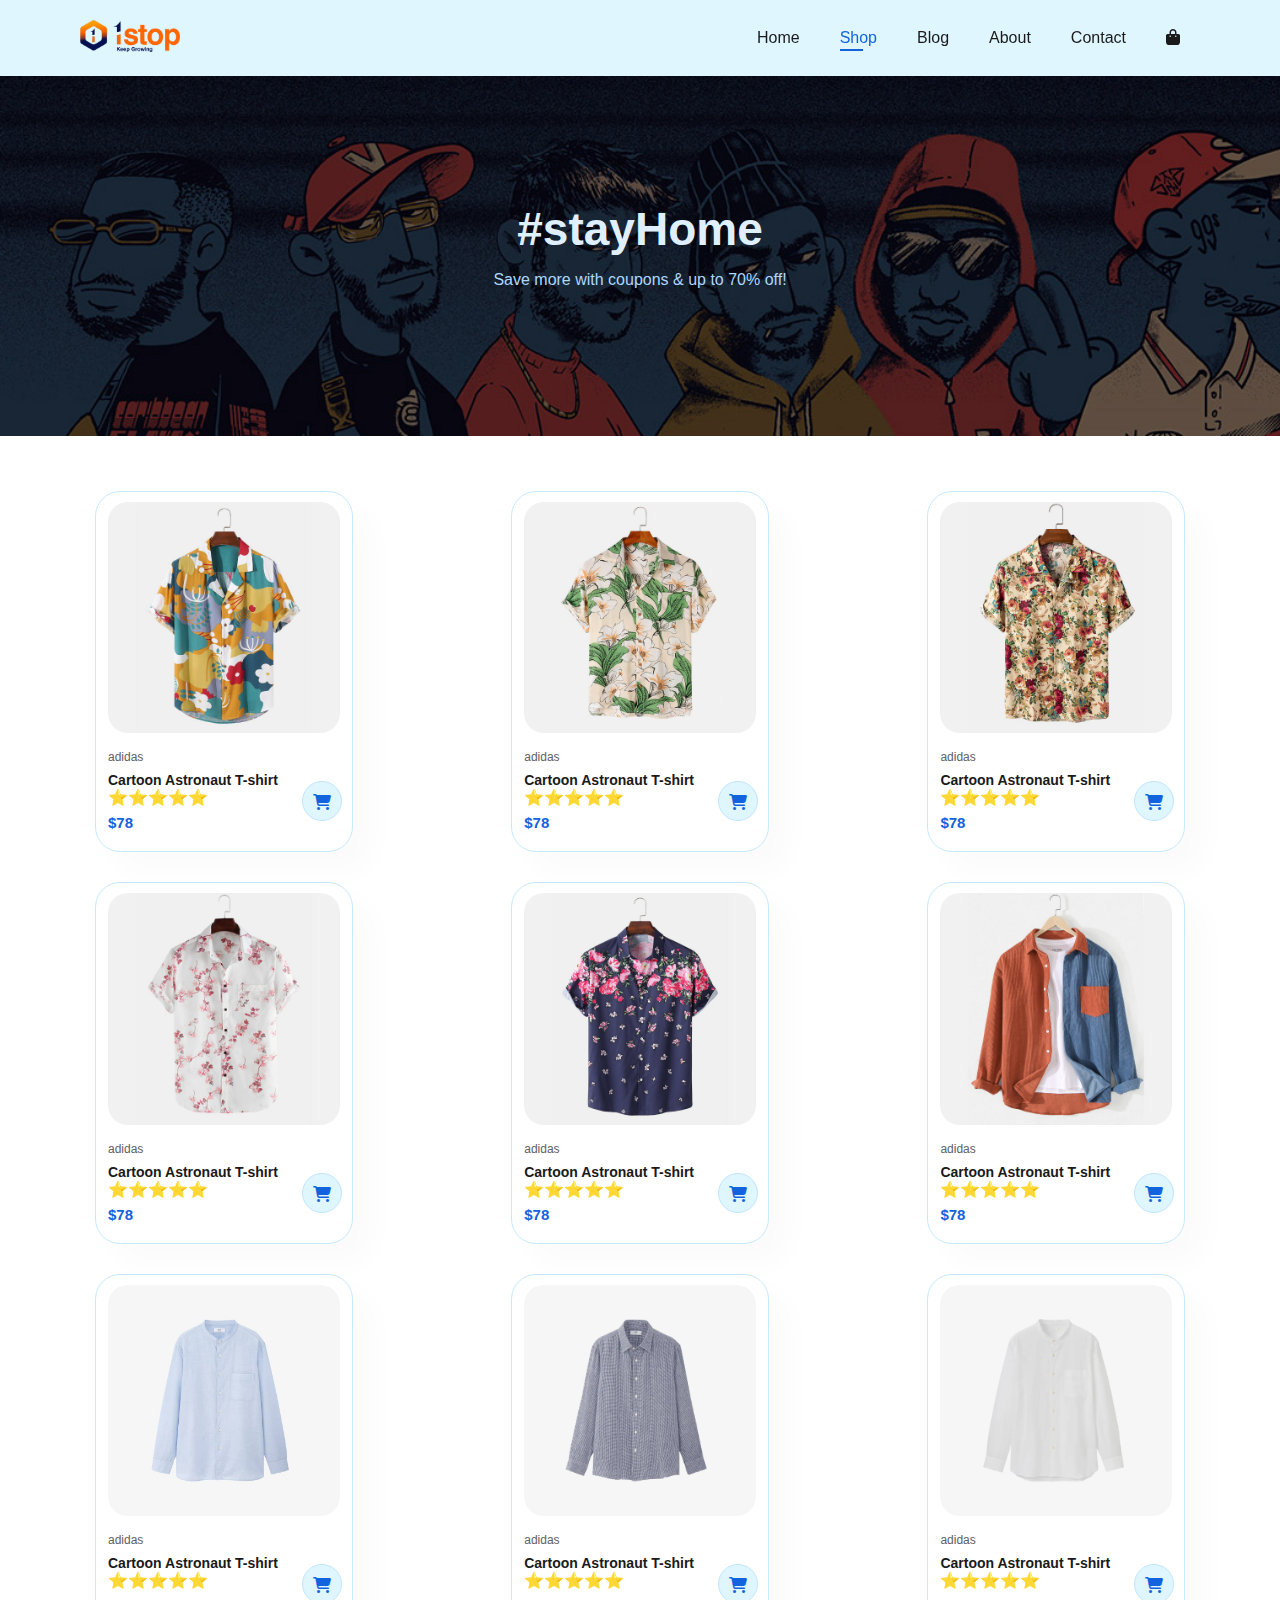
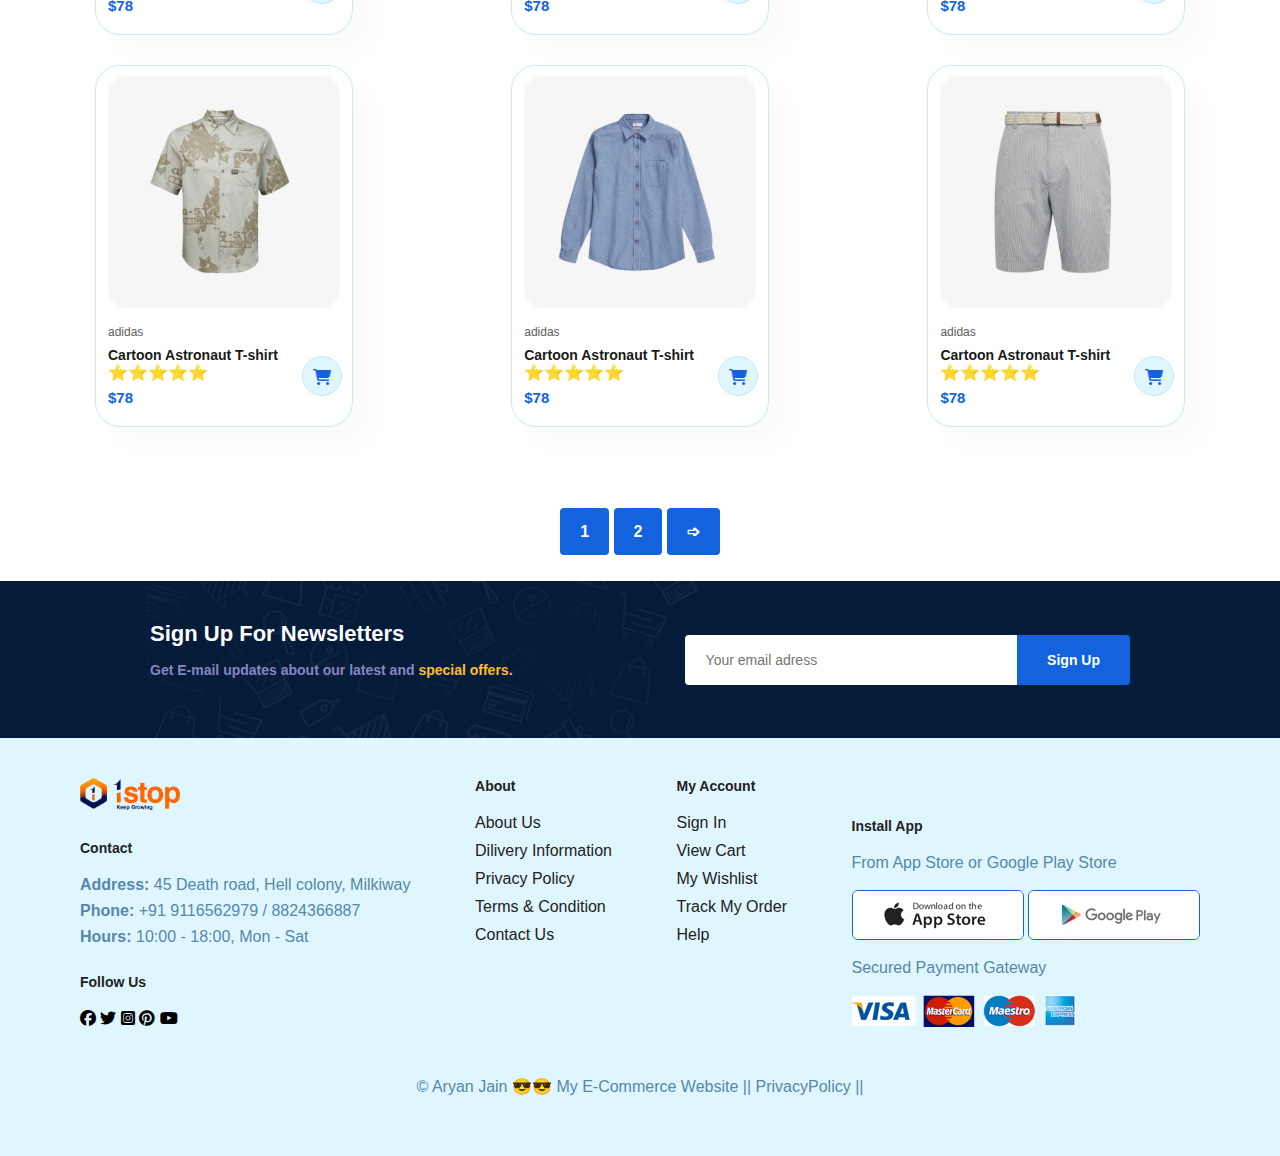
<file: shop.html>
<!DOCTYPE html>
<html lang="en">

<head>
    <meta charset="UTF-8">
    <meta http-equiv="X-UA-Compatible" content="IE=edge">
    <meta name="viewport" content="width=device-width, initial-scale=1.0">
    <link rel="stylesheet" href="https://cdnjs.cloudflare.com/ajax/libs/font-awesome/6.1.2/css/all.min.css"
       />
    <link rel="stylesheet" href="style.css">
    <title>E-commerce Website</title>
</head>

<body>
    <header>
        <a href="#"><img src="/img/logo.png" alt=""></a>

        <div>
            <ul id="navbar">
                <li><a href="index.html">Home</a></li>
                <li><a class="active" href="shop.html">Shop</a></li>
                <li><a href="blog.html">Blog</a></li>
                <li><a href="about.html">About</a></li>
                <li><a href="contact.html">Contact</a></li>
                <li id="lg-bag"><a href="cart.html"><i class="fa-solid fa-bag-shopping"></i></a></li>
                <a href="#" id="close"><i class="fa-solid fa-xmark"></i></a>
            </ul>
        </div>
        <div id="mobile">
            <a href="cart.html"><i class="fa-solid fa-bag-shopping"></i></a>
            <i id="bar" class="fa-solid fa-outdent"></i>
        </div>
    </header>

    <section id="page-header">
        <h2>#stayHome</h2>
        <p>Save more with coupons & up to 70% off!</p>
    </section>

    <section id="product1" class="section-p1">
        <div class="pro-container">
            <div class="pro"  onclick="window.location.href='sproduct.html';">
                <img src="/img/products/f1.jpg" alt="">
                <div class="dis">
                    <span>adidas</span>
                    <h5>Cartoon Astronaut T-shirt</h5>
                    <div class="star">
                        ⭐⭐⭐⭐⭐
                    </div>
                    <h4>$78</h4>
                </div>
                <a href="#"><i class="fa-solid fa-cart-shopping cart "></i></a>
            </div>
            <div class="pro">
                <img src="/img/products/f2.jpg" alt="">
                <div class="dis">
                    <span>adidas</span>
                    <h5>Cartoon Astronaut T-shirt</h5>
                    <div class="star">
                        ⭐⭐⭐⭐⭐
                    </div>
                    <h4>$78</h4>
                </div>
                <a href="#"><i class="fa-solid fa-cart-shopping cart"></i></a>
            </div>
            <div class="pro">
                <img src="/img/products/f3.jpg" alt="">
                <div class="dis">
                    <span>adidas</span>
                    <h5>Cartoon Astronaut T-shirt</h5>
                    <div class="star">
                        ⭐⭐⭐⭐⭐
                    </div>
                    <h4>$78</h4>
                </div>
                <a href="#"><i class="fa-solid fa-cart-shopping cart"></i></a>
            </div>
            <div class="pro">
                <img src="/img/products/f4.jpg" alt="">
                <div class="dis">
                    <span>adidas</span>
                    <h5>Cartoon Astronaut T-shirt</h5>
                    <div class="star">
                        ⭐⭐⭐⭐⭐
                    </div>
                    <h4>$78</h4>
                </div>
                <a href="#"><i class="fa-solid fa-cart-shopping cart"></i></a>
            </div>
            <div class="pro">
                <img src="/img/products/f5.jpg" alt="">
                <div class="dis">
                    <span>adidas</span>
                    <h5>Cartoon Astronaut T-shirt</h5>
                    <div class="star">
                        ⭐⭐⭐⭐⭐
                    </div>
                    <h4>$78</h4>
                </div>
                <a href="#"><i class="fa-solid fa-cart-shopping cart"></i></a>
            </div>
            <div class="pro">
                <img src="/img/products/f6.jpg" alt="">
                <div class="dis">
                    <span>adidas</span>
                    <h5>Cartoon Astronaut T-shirt</h5>
                    <div class="star">
                        ⭐⭐⭐⭐⭐
                    </div>
                    <h4>$78</h4>
                </div>
                <a href="#"><i class="fa-solid fa-cart-shopping cart"></i></a>
            </div>
            <div class="pro none">
                <img src="/img/products/f7.jpg" alt="">
                <div class="dis">
                    <span>adidas</span>
                    <h5>Cartoon Astronaut T-shirt</h5>
                    <div class="star">
                        ⭐⭐⭐⭐⭐
                    </div>
                    <h4>$78</h4>
                </div>
                <a href="#"><i class="fa-solid fa-cart-shopping cart"></i></a>
            </div>
            <div class="pro none">
                <img src="/img/products/f8.jpg" alt="">
                <div class="dis">
                    <span>adidas</span>
                    <h5>Cartoon Astronaut T-shirt</h5>
                    <div class="star">
                        ⭐⭐⭐⭐⭐
                    </div>
                    <h4>$78</h4>
                </div>
                <a href="#"><i class="fa-solid fa-cart-shopping cart"></i></a>
            </div>
            <div class="pro">
                <img src="/img/products/n1.jpg" alt="">
                <div class="dis">
                    <span>adidas</span>
                    <h5>Cartoon Astronaut T-shirt</h5>
                    <div class="star">
                        ⭐⭐⭐⭐⭐
                    </div>
                    <h4>$78</h4>
                </div>
                <a href="#"><i class="fa-solid fa-cart-shopping cart"></i></a>
            </div>
            <div class="pro">
                <img src="/img/products/n2.jpg" alt="">
                <div class="dis">
                    <span>adidas</span>
                    <h5>Cartoon Astronaut T-shirt</h5>
                    <div class="star">
                        ⭐⭐⭐⭐⭐
                    </div>
                    <h4>$78</h4>
                </div>
                <a href="#"><i class="fa-solid fa-cart-shopping cart"></i></a>
            </div>
            <div class="pro">
                <img src="/img/products/n3.jpg" alt="">
                <div class="dis">
                    <span>adidas</span>
                    <h5>Cartoon Astronaut T-shirt</h5>
                    <div class="star">
                        ⭐⭐⭐⭐⭐
                    </div>
                    <h4>$78</h4>
                </div>
                <a href="#"><i class="fa-solid fa-cart-shopping cart"></i></a>
            </div>
            <div class="pro">
                <img src="/img/products/n4.jpg" alt="">
                <div class="dis">
                    <span>adidas</span>
                    <h5>Cartoon Astronaut T-shirt</h5>
                    <div class="star">
                        ⭐⭐⭐⭐⭐
                    </div>
                    <h4>$78</h4>
                </div>
                <a href="#"><i class="fa-solid fa-cart-shopping cart"></i></a>
            </div>
            <div class="pro">
                <img src="/img/products/n5.jpg" alt="">
                <div class="dis">
                    <span>adidas</span>
                    <h5>Cartoon Astronaut T-shirt</h5>
                    <div class="star">
                        ⭐⭐⭐⭐⭐
                    </div>
                    <h4>$78</h4>
                </div>
                <a href="#"><i class="fa-solid fa-cart-shopping cart"></i></a>
            </div>
            <div class="pro">
                <img src="/img/products/n6.jpg" alt="">
                <div class="dis">
                    <span>adidas</span>
                    <h5>Cartoon Astronaut T-shirt</h5>
                    <div class="star">
                        ⭐⭐⭐⭐⭐
                    </div>
                    <h4>$78</h4>
                </div>
                <a href="#"><i class="fa-solid fa-cart-shopping cart"></i></a>
            </div>
            <div class="pro none">
                <img src="/img/products/n7.jpg" alt="">
                <div class="dis">
                    <span>adidas</span>
                    <h5>Cartoon Astronaut T-shirt</h5>
                    <div class="star">
                        ⭐⭐⭐⭐⭐
                    </div>
                    <h4>$78</h4>
                </div>
                <a href="#"><i class="fa-solid fa-cart-shopping cart"></i></a>
            </div>
            <div class="pro none">
                <img src="/img/products/n8.jpg" alt="">
                <div class="dis">
                    <span>adidas</span>
                    <h5>Cartoon Astronaut T-shirt</h5>
                    <div class="star">
                        ⭐⭐⭐⭐⭐
                    </div>
                    <h4>$78</h4>
                </div>
                <a href="#"><i class="fa-solid fa-cart-shopping cart"></i></a>
            </div>
        </div>
    </section>

    <section id="pagination" class="section-p1">
        <a href="#">1</a>
        <a href="#">2</a>
        <a class="arrow" href="#">➩</a>
    </section>

    <section class="newsletter section-p1 section-m1">
        <div class="newstext">
            <h4>Sign Up For Newsletters</h4>
            <p>Get E-mail updates about our latest and <span>special offers.</span></p>
        </div>
        <div class="form">
            <input type="text" placeholder="Your email adress">
            <button class="normal">Sign Up</button>
        </div>
    </section>

    <div class="fotcolor">
        <footer class="section-p1">
            <div class="footer">
                <div class="col col1">
                    <img class="loogo" src="/img/logo.png" alt="">
                    <h4>Contact</h4>
                    <p><strong>Address: </strong>45 Death road, Hell colony, Milkiway </p>
                    <p><strong>Phone: </strong>+91 9116562979 / 8824366887</p>
                    <p><strong>Hours: </strong>10:00 - 18:00, Mon - Sat</p>
                    <div class="follow">
                        <h4>Follow Us</h4>
                        <div class="icon">
                            <i class="fa-brands fa-facebook"></i>
                            <i class="fa-brands fa-twitter"></i>
                            <i class="fa-brands fa-square-instagram"></i>
                            <i class="fa-brands fa-pinterest"></i>
                            <i class="fa-brands fa-youtube"></i>
                        </div>
                    </div>
                </div>

                <div class="col">
                    <h4>About</h4>
                    <a href="#">About Us</a>
                    <a href="#">Dilivery Information</a>
                    <a href="#">Privacy Policy</a>
                    <a href="#">Terms & Condition</a>
                    <a href="#">Contact Us</a>
                </div>

                <div class="col">
                    <h4>My Account</h4>
                    <a href="#">Sign In</a>
                    <a href="#">View Cart</a>
                    <a href="#">My Wishlist</a>
                    <a href="#">Track My Order</a>
                    <a href="#">Help</a>
                </div>

                <div class="col install">
                    <h4>Install App</h4>
                    <p>From App Store or Google Play Store</p>
                    <div class="row">
                        <img src="/img/pay/app.jpg" alt="">
                        <img src="/img/pay/play.jpg" alt="">
                    </div>
                    <p>Secured Payment Gateway</p>
                    <img src="img/pay/pay.png" alt="">
                </div>
            </div>
            <div class="copyright">
                <p>&copy; Aryan Jain 😎😎 My E-Commerce Website || PrivacyPolicy ||</p>
            </div>
        </footer>
    </div>

    <script src="script.js"></script>

</body>

</html>
</file>
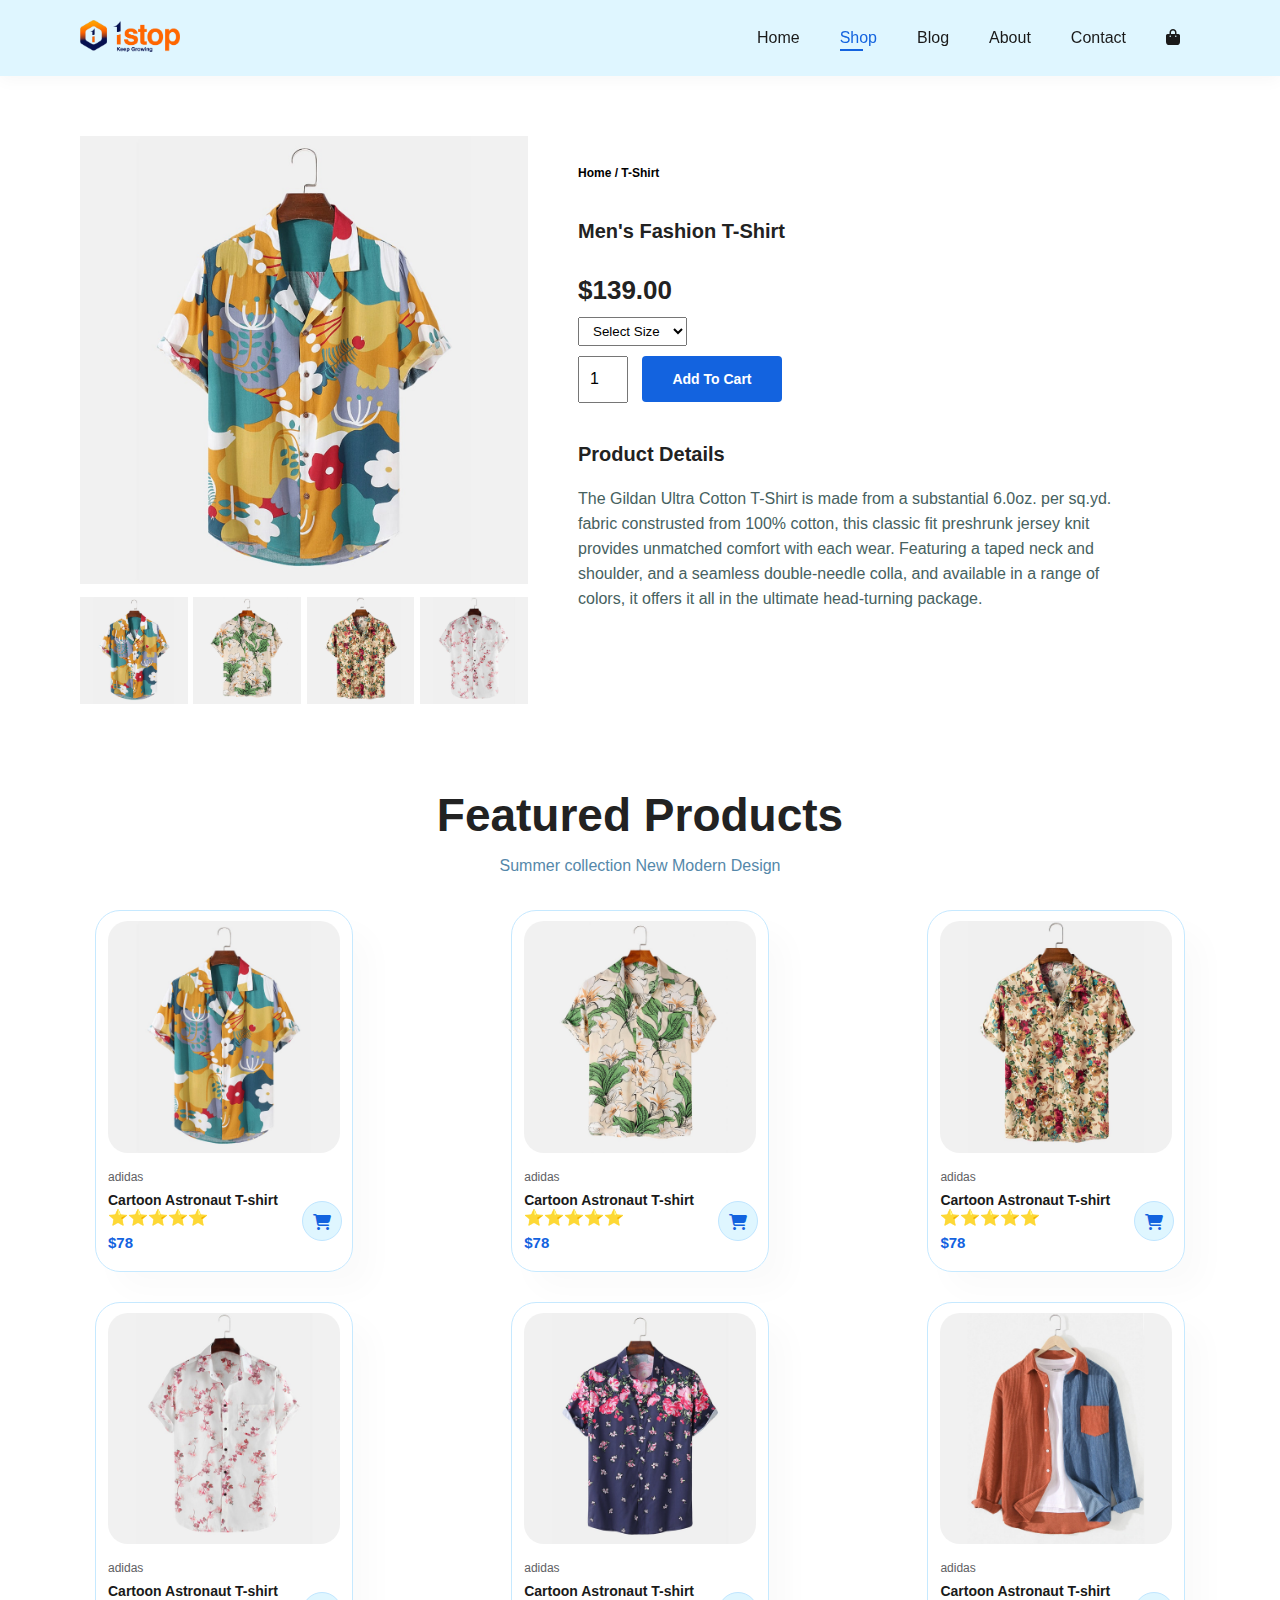
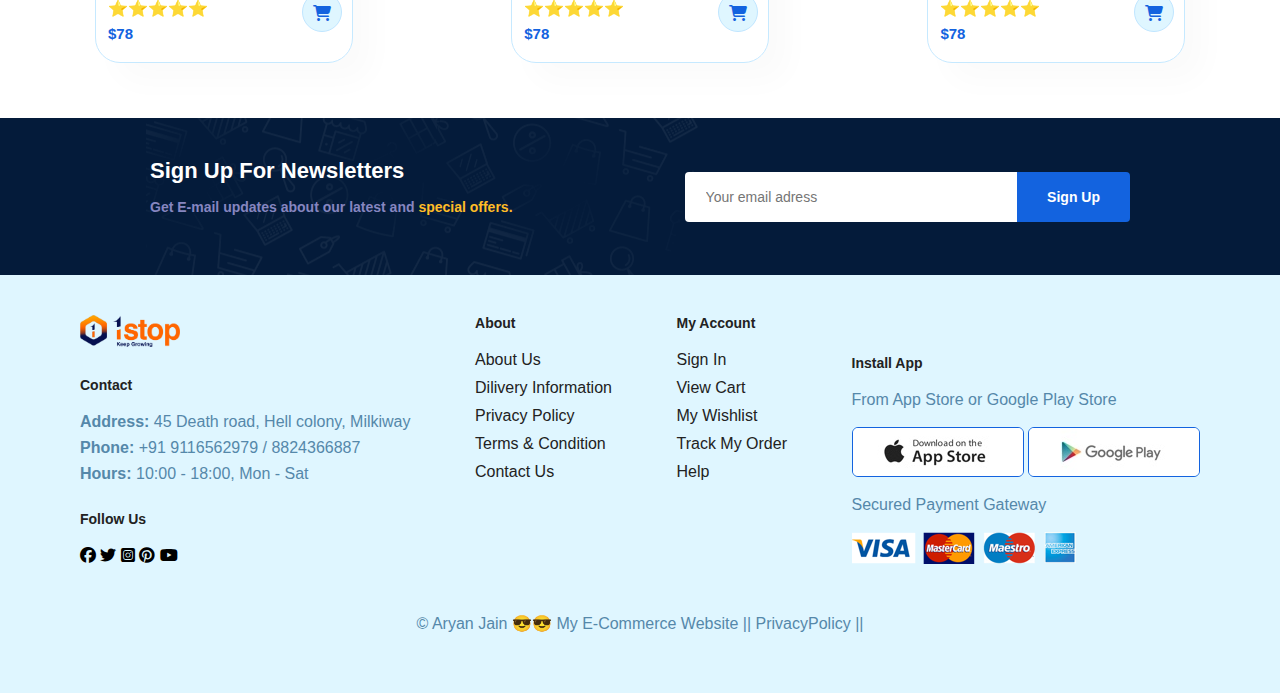
<file: sproduct.html>
<!DOCTYPE html>
<html lang="en">

<head>
    <meta charset="UTF-8">
    <meta http-equiv="X-UA-Compatible" content="IE=edge">
    <meta name="viewport" content="width=device-width, initial-scale=1.0">
    <link rel="stylesheet" href="https://cdnjs.cloudflare.com/ajax/libs/font-awesome/6.1.2/css/all.min.css" />
    <link rel="stylesheet" href="style.css">
    <title>E-commerce Website</title>
    <style>
        @media (max-width: 900px) {
            .newsletter .newstext {
                margin-left: 0;
            }
        }
    </style>
</head>

<body>
    <header>
        <a href="#"><img src="/img/logo.png" alt=""></a>

        <div>
            <ul id="navbar">
                <li><a href="index.html">Home</a></li>
                <li><a class="active" href="shop.html">Shop</a></li>
                <li><a href="blog.html">Blog</a></li>
                <li><a href="about.html">About</a></li>
                <li><a href="contact.html">Contact</a></li>
                <li id="lg-bag"><a href="cart.html"><i class="fa-solid fa-bag-shopping"></i></a></li>
                <a href="#" id="close"><i class="fa-solid fa-xmark"></i></a>
            </ul>
        </div>
        <div id="mobile">
            <a href="cart.html"><i class="fa-solid fa-bag-shopping"></i></a>
            <i id="bar" class="fa-solid fa-outdent"></i>
        </div>
    </header>
<!-- 
    <section id="page-header">
        <h2>#stayHome</h2>
        <p>Save more with coupons & up to 70% off!</p>
    </section> -->

    <section class="section-p1" id="prodetails">
        <div class="single-pro-image">
            <img src="img/products/f1.jpg" width="100%" id="MainImg" alt="">

            <div class="small-img-group">
                <div class="small-img-col">
                    <img src="img/products/f1.jpg" width="100%" class="small-img" alt="">
                </div>
                <div class="small-img-col">
                    <img src="img/products/f2.jpg" width="100%" class="small-img" alt="">
                </div>
                <div class="small-img-col">
                    <img src="img/products/f3.jpg" width="100%" class="small-img" alt="">
                </div>
                <div class="small-img-col">
                    <img src="img/products/f4.jpg" width="100%" class="small-img" alt="">
                </div>
            </div>
        </div>

        <div class="single-pro-details">
            <h6>Home / T-Shirt</h6>
            <h4>Men's Fashion T-Shirt</h4>
            <h2>$139.00</h2>
            <select>
                <option>Select Size</option>
                <option>XL</option>
                <option>XXL</option>
                <option>Small</option>
                <option>Large</option>
            </select>
            <input type="number" value="1">
            <button class="normal">Add To Cart</button>
            <h4>Product Details</h4>
            <span>The Gildan Ultra Cotton T-Shirt is made from a substantial 6.0oz. per sq.yd. fabric construsted from
                100% cotton, this classic fit preshrunk jersey knit provides unmatched comfort with each wear. Featuring
                a taped neck and shoulder, and a seamless double-needle colla, and available in a range of colors, it
                offers it all in the ultimate head-turning package. </span>
        </div>
    </section>

    <section id="product1" class="section-p1">
        <h2>Featured Products</h2>
        <p>Summer collection New Modern Design</p>
        <div class="pro-container">
            <div class="pro">
                <img src="/img/products/f1.jpg" alt="">
                <div class="dis">
                    <span>adidas</span>
                    <h5>Cartoon Astronaut T-shirt</h5>
                    <div class="star">
                        ⭐⭐⭐⭐⭐
                    </div>
                    <h4>$78</h4>
                </div>
                <a href="#"><i class="fa-solid fa-cart-shopping cart "></i></a>
            </div>
            <div class="pro">
                <img src="/img/products/f2.jpg" alt="">
                <div class="dis">
                    <span>adidas</span>
                    <h5>Cartoon Astronaut T-shirt</h5>
                    <div class="star">
                        ⭐⭐⭐⭐⭐
                    </div>
                    <h4>$78</h4>
                </div>
                <a href="#"><i class="fa-solid fa-cart-shopping cart"></i></a>
            </div>
            <div class="pro">
                <img src="/img/products/f3.jpg" alt="">
                <div class="dis">
                    <span>adidas</span>
                    <h5>Cartoon Astronaut T-shirt</h5>
                    <div class="star">
                        ⭐⭐⭐⭐⭐
                    </div>
                    <h4>$78</h4>
                </div>
                <a href="#"><i class="fa-solid fa-cart-shopping cart"></i></a>
            </div>
            <div class="pro">
                <img src="/img/products/f4.jpg" alt="">
                <div class="dis">
                    <span>adidas</span>
                    <h5>Cartoon Astronaut T-shirt</h5>
                    <div class="star">
                        ⭐⭐⭐⭐⭐
                    </div>
                    <h4>$78</h4>
                </div>
                <a href="#"><i class="fa-solid fa-cart-shopping cart"></i></a>
            </div>
            <div class="pro">
                <img src="/img/products/f5.jpg" alt="">
                <div class="dis">
                    <span>adidas</span>
                    <h5>Cartoon Astronaut T-shirt</h5>
                    <div class="star">
                        ⭐⭐⭐⭐⭐
                    </div>
                    <h4>$78</h4>
                </div>
                <a href="#"><i class="fa-solid fa-cart-shopping cart"></i></a>
            </div>
            <div class="pro">
                <img src="/img/products/f6.jpg" alt="">
                <div class="dis">
                    <span>adidas</span>
                    <h5>Cartoon Astronaut T-shirt</h5>
                    <div class="star">
                        ⭐⭐⭐⭐⭐
                    </div>
                    <h4>$78</h4>
                </div>
                <a href="#"><i class="fa-solid fa-cart-shopping cart"></i></a>
            </div>
            <div class="pro none">
                <img src="/img/products/f7.jpg" alt="">
                <div class="dis">
                    <span>adidas</span>
                    <h5>Cartoon Astronaut T-shirt</h5>
                    <div class="star">
                        ⭐⭐⭐⭐⭐
                    </div>
                    <h4>$78</h4>
                </div>
                <a href="#"><i class="fa-solid fa-cart-shopping cart"></i></a>
            </div>
            <div class="pro none">
                <img src="/img/products/f8.jpg" alt="">
                <div class="dis">
                    <span>adidas</span>
                    <h5>Cartoon Astronaut T-shirt</h5>
                    <div class="star">
                        ⭐⭐⭐⭐⭐
                    </div>
                    <h4>$78</h4>
                </div>
                <a href="#"><i class="fa-solid fa-cart-shopping cart"></i></a>
            </div>
        </div>
    </section>

    <section class="newsletter section-p1 section-m1">
        <div class="newstext">
            <h4>Sign Up For Newsletters</h4>
            <p>Get E-mail updates about our latest and <span>special offers.</span></p>
        </div>
        <div class="form">
            <input type="text" placeholder="Your email adress">
            <button class="normal">Sign Up</button>
        </div>
    </section>

    <div class="fotcolor">
        <footer class="section-p1">
            <div class="footer">
                <div class="col col1">
                    <img class="loogo" src="/img/logo.png" alt="">
                    <h4>Contact</h4>
                    <p><strong>Address: </strong>45 Death road, Hell colony, Milkiway </p>
                    <p><strong>Phone: </strong>+91 9116562979 / 8824366887</p>
                    <p><strong>Hours: </strong>10:00 - 18:00, Mon - Sat</p>
                    <div class="follow">
                        <h4>Follow Us</h4>
                        <div class="icon">
                            <i class="fa-brands fa-facebook"></i>
                            <i class="fa-brands fa-twitter"></i>
                            <i class="fa-brands fa-square-instagram"></i>
                            <i class="fa-brands fa-pinterest"></i>
                            <i class="fa-brands fa-youtube"></i>
                        </div>
                    </div>
                </div>

                <div class="col">
                    <h4>About</h4>
                    <a href="#">About Us</a>
                    <a href="#">Dilivery Information</a>
                    <a href="#">Privacy Policy</a>
                    <a href="#">Terms & Condition</a>
                    <a href="#">Contact Us</a>
                </div>

                <div class="col">
                    <h4>My Account</h4>
                    <a href="#">Sign In</a>
                    <a href="#">View Cart</a>
                    <a href="#">My Wishlist</a>
                    <a href="#">Track My Order</a>
                    <a href="#">Help</a>
                </div>

                <div class="col install">
                    <h4>Install App</h4>
                    <p>From App Store or Google Play Store</p>
                    <div class="row">
                        <img src="/img/pay/app.jpg" alt="">
                        <img src="/img/pay/play.jpg" alt="">
                    </div>
                    <p>Secured Payment Gateway</p>
                    <img src="img/pay/pay.png" alt="">
                </div>
            </div>
            <div class="copyright">
                <p>&copy; Aryan Jain 😎😎 My E-Commerce Website || PrivacyPolicy ||</p>
            </div>
        </footer>
    </div>


    <script>
        var MainImg = document.getElementById("MainImg");
        var SmallImg = document.getElementsByClassName("small-img");


        SmallImg[0].onclick = function () {
            MainImg.src = SmallImg[0].src;
        }
        SmallImg[1].onclick = function () {
            MainImg.src = SmallImg[1].src;
        }
        SmallImg[2].onclick = function () {
            MainImg.src = SmallImg[2].src;
        }
        SmallImg[3].onclick = function () {
            MainImg.src = SmallImg[3].src;
        }

    </script>
    <script src="script.js"></script>

</body>

</html>
</file>
<file: style.css>
@import url("https://fonts.googleapis.com/css2?family=League+Spartan:wght@100;200;300;400;500;600;700;800;900&display=swap");

* {
  margin: 0;
  padding: 0;
  box-sizing: border-box;
  font-family: "Spartan", sans-serif;
}

h1 {
  font-size: 50px;
  line-height: 64px;
  color: #222;
}

h2 {
  font-size: 46px;
  line-height: 54px;
  color: #222;
}

h4 {
  font-size: 20px;
  color: #222;
}

h6 {
  font-weight: 700;
  font-size: 12px;
}

p {
  font-size: 16px;
  color: #5588aa;
  margin: 15px 0 20px 0;
}

.section-m1 {
  margin: 40px 0px;
}

.section-p1 {
  padding: 40px 80px;
}

body {
  width: 100%;
}

button.normal {
  font-size: 14px;
  font-weight: 600;
  padding: 15px 30px;
  color: #000;
  background-color: #fff;
  border-radius: 4px;
  cursor: pointer;
  border: none;
  outline: none;
  transition: 0.2s ease;
}
button.white {
  font-size: 13px;
  font-weight: 600;
  padding: 11px 18px;
  color: #fff;
  background-color: transparent;
  cursor: pointer;
  border: 1px solid white;
  outline: none;
  transition: 0.2s ease;
}
/* Header Start */

header {
  display: flex;
  align-items: center;
  justify-content: space-between;
  padding: 20px 80px;
  background: #dff6ff;
  box-shadow: 0px 5px 15px rgba(0, 0, 0, 0.03);
  z-index: 999;
  position: sticky;
  top: 0;
  left: 0;
}

header img {
  width: 100px;
}

#navbar {
  display: flex;
  justify-content: center;
  align-items: center;
}
#navbar li {
  list-style: none;
  padding: 0 20px;
  position: relative;
}

#navbar li a {
  text-decoration: none;
  font-size: 16px;
  font-weight: 600px;
  color: #1a1a1a;
}

#navbar li a:hover,
#navbar li a.active {
  color: #1363df;
  transition: 0.3s ease;
}

#navbar li a.active::after,
#navbar li a:hover::after {
  content: "";
  width: 30%;
  height: 2px;
  background: #1363df;
  position: absolute;
  bottom: -4px;
  left: 20px;
}

#mobile {
  display: none;
  align-items: center;
}

#close {
  display: none;
}

/* Home Page */

/* Hero Section */

#hero {
  background-image: url(/img/hero4.png);
  height: 90vh;
  width: 100%;
  background-position: top 25% right 0%;
  background-size: cover;
  padding: 0 80px;
  display: flex;
  flex-direction: column;
  align-items: flex-start;
  justify-content: center;
}

#hero h4 {
  padding-bottom: 15px;
}

#hero h1 {
  color: #1363df;
}

#hero button {
  background-image: url(/img/button.png);
  background-color: transparent;
  color: #1363df;
  border: 0;
  padding: 14px 80px 14px 65px;
  background-repeat: no-repeat;
  cursor: pointer;
  font-weight: 700;
  font-size: 15px;
}
#hero button:hover {
  color: #dff6ff;
}

#feature {
  display: flex;
  justify-content: space-between;
  align-items: center;
  flex-wrap: wrap;
}

#feature .fe-box {
  width: 180px;
  text-align: center;
  padding: 25px 15px;
  box-shadow: 20px 20px 34px rgba(0, 0, 0, 0.03);
  border: 1px solid #d2ecfc;
  border-radius: 4px;
  margin: 15px 0;
}

#feature .fe-box:hover {
  box-shadow: 10px 10px 54px rgba(70, 62, 221, 0.1);
}

#feature .fe-box img {
  width: 100%;
  margin-bottom: 10px;
}

#feature .fe-box h6 {
  padding: 9px 8px 6px 8px;
  line-height: 1;
  border-radius: 4px;
  color: #84b5ff;
  background-color: #fddde4;
  display: inline-block;
}

#feature .fe-box:nth-child(2) h6 {
  background-color: #cbebbc;
}
#feature .fe-box:nth-child(3) h6 {
  background-color: #d1edf2;
}
#feature .fe-box:nth-child(4) h6 {
  background-color: #cdd4f8;
}
#feature .fe-box:nth-child(5) h6 {
  background-color: #f6dbf6;
}
#feature .fe-box:nth-child(6) h6 {
  background-color: #fff2ef;
}

/* Products */

#product1 {
  text-align: center;
}

#product1 .pro-container {
  display: flex;
  justify-content: space-between;
  flex-wrap: wrap;
  position: relative;
}

#product1 .pro {
  width: 23%;
  min-width: 250px;
  padding: 10px 12px;
  border: 1px solid #c6e9ff;
  border-radius: 25px;
  cursor: pointer;
  box-shadow: 20px 20px 30px rgba(0, 0, 0, 0.02);
  margin: 15px 0;
  position: relative;
}
#product1 .pro:hover {
  box-shadow: 20px 20px 30px rgba(0, 0, 0, 0.06);
  transition: 0.3s ease;
}

#product1 .pro img {
  width: 100%;
  border-radius: 20px;
}

#product1 .pro .dis {
  text-align: start;
  padding: 10px 0;
}

#product1 .pro .dis span {
  color: #606063;
  font-size: 12px;
}

#product1 .pro .dis h5 {
  padding-top: 7px;
  color: #1a1a1a;
  font-size: 14px;
}

#product1 .pro .dis h4 {
  padding-top: 7px;
  font-size: 15px;
  font-weight: 700;
  color: #1363df;
}

#product1 .pro .cart {
  width: 40px;
  height: 40px;
  line-height: 40px;
  border-radius: 50px;
  background-color: #dff6ff;
  color: #1363df;
  border: 1px solid #c0e6ff;
  position: absolute;
  bottom: 30px;
  right: 10px;
}

/* Banners start */

#banner {
  background-image: url(/img/banner/b2.jpg);
  display: flex;
  flex-direction: column;
  justify-content: center;
  align-items: center;
  text-align: center;
  width: 100%;
  height: 45vh;
  background-size: cover;
  background-position: center;
}

#banner h4 {
  color: #fff;
  font-size: 16px;
}
#banner h2 {
  color: #fff;
  font-size: 30px;
  padding: 10px 0;
}

#banner h2 span {
  color: #ef3636;
}

#banner button:hover {
  background-color: #1363df;
  color: #fff;
}

#sm-banner {
  display: flex;
  flex-wrap: wrap;
  justify-content: space-between;
}

#sm-banner .banner-box {
  background-image: url(/img/banner/b17.jpg);
  display: flex;
  flex-direction: column;
  justify-content: center;
  align-items: flex-start;
  min-width: 645px;
  height: 50vh;
  background-size: cover;
  background-position: center;
  padding: 30px;
  margin: 10px;
}
#sm-banner .banner-box2 {
  background-image: url(/img/banner/b10.jpg);
}

#sm-banner h4 {
  color: #fff;
  font-size: 20px;
  font-weight: 300;
}

#sm-banner h2 {
  color: #fff;
  font-size: 28px;
  font-weight: 800;
}

#sm-banner span {
  color: #fff;
  font-size: 14px;
  font-weight: 500;
}

#sm-banner button {
  margin-top: 20px;
}

#sm-banner .banner-box:hover button {
  background: #1363df;
  border: 1px solid #1363df;
}

#banner3 .banner-box {
  background-image: url(/img/banner/b7.jpg);
  display: flex;
  flex-direction: column;
  justify-content: center;
  align-items: flex-start;
  min-width: 30%;
  height: 30vh;
  background-size: cover;
  background-position: center;
  padding: 20px;
  margin-bottom: 20px;
}

#banner3 h2 {
  color: #fff;
  font-weight: 900;
  font-size: 22px;
}
#banner3 h3 {
  color: #ec3443;
  font-weight: 800;
  font-size: 15px;
}

#banner3 {
  display: flex;
  justify-content: space-between;
  flex-wrap: wrap;
  padding: 0 80px;
}

#banner3 .banner-box2 {
  background-image: url(/img/banner/b4.jpg);
}

#banner3 .banner-box3 {
  background-image: url(/img/banner/b18.jpg);
}

/* carousel part   */

#carousel .carousel-inner{
  border-radius: 50px;
}

#carousel{
  padding: 7% 20%;
  padding-top: 3%;
  /* background-color: #f1f8ff; */
  text-align: center;
}

#carousel img{
  object-fit: cover;
}

#carousel h1{
  font-size: 40px;
  line-height: 54px;
  color: #222;
  padding-bottom: 2%;
}
/* Newsletter starts */

.newsletter {
  display: flex;
  justify-content: space-between;
  flex-wrap: wrap;
  align-items: center;
  background-image: url(/img/banner/b14.png);
  background-repeat: no-repeat;
  background-position: 20% 30%;
  background-color: #041b3a;
  margin-bottom: 0;
  margin-top: 0;
}
.newsletter .newstext {
  margin-left: 70px;
}
.newsletter div {
  box-sizing: border-box;
}

.newsletter h4 {
  font-size: 22px;
  font-weight: 700;
  color: #fff;
}
.newsletter p {
  font-size: 14px;
  font-weight: 600;
  color: rgb(134, 134, 192);
}

.newsletter p span {
  color: #ffbd27;
}

.newsletter form {
  display: flex;
  width: 40%;
  flex-wrap: nowrap;
  align-items: flex-start;
}

.newsletter input {
  height: 3.125rem;
  padding: 0 9.25em 0 1.25rem;
  font-size: 14px;
  width: 100%;
  border: 1px solid transparent;
  border-radius: 4px;
  outline: none;
  border-top-right-radius: 0;
  border-bottom-right-radius: 0;
}

.newsletter button {
  background-color: #1363df;
  color: white;
  white-space: nowrap;
  border-top-left-radius: 0;
  border-bottom-left-radius: 0;
  height: 3.123rem;
}
.form {
  display: flex;
  justify-content: center;
  align-items: center;
  margin-right: 70px;
}

/* Footer Starts */

.footer .col1 img {
  width: 100px;
}

.footer {
  display: flex;
  flex-wrap: wrap;
  justify-content: space-between;
}
.fotcolor {
  background-color: #dff6ff;
}

.footer .col {
  display: flex;
  flex-direction: column;
  align-items: flex-start;
  margin-bottom: 20px;
}

.footer .col .loogo {
  margin-bottom: 30px;
}

.footer h4 {
  font-size: 14px;
  padding-bottom: 20px;
}

.footer p {
  font-style: 13px;
  margin: 0 0 8px 0;
}

.footer a {
  font-style: 13px;
  color: #222;
  text-decoration: none;
  margin-bottom: 10px;
}
.footer .follow {
  margin-top: 20px;
}
.footer .follow .fa {
  color: #465b52;
  padding-right: 4px;
  cursor: pointer;
  border: 1px solid black;
}

.footer .install .row img {
  border: 1px solid #1363df;
  border-radius: 6px;
}

.footer .install img {
  margin-top: 10px;
  margin-bottom: 15px;
}

.footer .follow i:hover,
footer a:hover {
  color: #1363df;
}
footer a:hover {
  text-decoration: underline;
}

footer .copyright {
  text-align: center;
}

/* Shop Page */

#page-header {
  background-image: url(img/banner/b1.jpg);
  width: 100%;
  height: 40vh;
  background-size: cover;
  display: flex;
  flex-direction: column;
  justify-content: center;
  text-align: center;
  align-items: center;
  padding: 14px;
}
#page-header h2 {
  color: #dfefff;
}
#page-header p {
  color: #acd7ff;
}
#pagination {
  text-align: center;
}
#pagination a {
  text-decoration: none;
  padding: 15px 20px;
  background-color: #1363df;
  border-radius: 4px;
  color: #fff;
  font-weight: 600;
}

/* Single Product */
#prodetails {
  display: flex;
  margin-top: 20px;
}

#prodetails .single-pro-image {
  width: 40%;
  margin-right: 50px;
}

.small-img-group {
  display: flex;
  justify-content: space-between;
  margin-top: 2%;
}

.small-img-col {
  flex-basis: 24%;
  cursor: pointer;
}

#prodetails .single-pro-details {
  width: 50%;
  padding-top: 30px;
}

#prodetails .single-pro-details h4 {
  padding: 40px 0 20px 0;
}

#prodetails .single-pro-details h2 {
  font-size: 26px;
}

#prodetails .single-pro-details select {
  display: block;
  padding: 5px 10px;
  margin-bottom: 10px;
}

#prodetails .single-pro-details input {
  width: 50px;
  height: 47px;
  padding-left: 10px;
  font-size: 16px;
  margin-right: 10px;
}

#prodetails .single-pro-details input:focus {
  outline: none;
}

#prodetails .single-pro-details button {
  background-color: #1363df;
  color: white;
}

#prodetails .single-pro-details span {
  line-height: 25px;
  color: #466160;
}

/* Blog Page */
#page-header.blog-header {
  background-image: url(img/banner/b19.jpg);
}

#blog {
  padding: 150px;
  padding-bottom: 0;
}

#blog .blog-box {
  display: flex;
  align-items: center;
  width: 100%;
  position: relative;
  padding-bottom: 90px;
}

#blog .blog-img {
  width: 50%;
  margin-right: 40px;
}

#blog img {
  width: 100%;
  height: 330px;
  object-fit: cover;
}

#blog .blog-details {
  width: 50%;
  margin-right: 40px;
}

#blog .blog-details a {
  text-decoration: none;
  font-size: 11px;
  color: #000;
  font-weight: 700;
  position: relative;
}
#blog .blog-details a:hover {
  color: #1363df;
}

#blog .blog-details a::after {
  content: "";
  width: 50px;
  height: 1px;
  background-color: #000;
  position: absolute;
  top: 4px;
  right: -60px;
}

#blog .blog-details a:hover::after {
  color: #1363df;
}

#blog .blog-box h1 {
  position: absolute;
  font-size: 70px;
  font-weight: 700;
  color: #c0cbce;
  top: -40px;
  left: 0px;
  z-index: -9;
}

/* about page */
#page-header.about-header {
  background-image: url(img/about/banner.png);
}

#about-head {
  display: flex;
  align-items: center;
}

#about-head img {
  width: 50%;
  height: auto;
}

#about-head div {
  padding-left: 40px;
}

#about-app {
  text-align: center;
}

#about-app .video {
  width: 70%;
  height: 100%;
  margin: 30px auto 0 auto;
  margin-bottom: 3%;
}

#about-app .video video {
  width: 100%;
  height: 100%;
  border-radius: 20px;
}

#web-feature {
  padding: 7% 10%;
}

#web-feature ul {
  list-style: none;
}

#web-feature ul li {
  color: #00265f;
  text-align: center;
  /* font-weight: 600; */
  padding: 10px 5px;
  background-color: #f1fbff;
  margin: 10px;
  box-shadow: 5px 5px 20px rgb(0, 0, 0, 0.1);
}
#web-feature .web-list {
  background-color: #d9f4ff;
  font-weight: 900;
  font-size: x-large;
}

.webfe-img img {
  width: 100%;
}

/* contact page  */

#contact-details {
  display: flex;
  align-items: center;
  justify-content: space-around;
}

#contact-details .details {
  width: 40%;
}

#contact-details .details span,
#form-details form span {
  font-size: 12px;
  color: #818181;
}

#contact-details .details h2,
#form-details form h2 {
  font-size: 26px;
  line-height: 35px;
  padding: 20px;
  padding-left: 0;
}

#contact-details .details h3 {
  font-size: 16px;
  padding-bottom: 15px;
}

#contact-details .details li {
  list-style: none;
  display: flex;
  padding: 10px 0;
}

#contact-details .details li i {
  font-size: 14px;
  padding-right: 22px;
}

#contact-details .details li p {
  margin: 0;
  font-size: 14px;
}

#contact-details .map {
  width: 55%;
  height: 440px;
  border: 5px solid #1363df;
  border-radius: 10px;
}
#contact-details .map iframe {
  width: 100%;
  height: 100%;
  border-radius: 5px;
}

#form-details {
  display: flex;
  align-items: center;
  justify-content: space-between;
  margin: 30px;
  padding: 80px;
  border: 1px solid #e1e1e1;
}

#form-details form {
  width: 65%;
  display: flex;
  flex-direction: column;
  align-items: flex-start;
}

#form-details form input,
#form-details form textarea {
  width: 100%;
  padding: 12px 15px;
  outline: none;
  margin-bottom: 20px;
  border: 1px solid #e1e1e1;
}

#form-details form button {
  background-color: #1363df;
  color: white;
}

#form-details .people div {
  padding-bottom: 25px;
  display: flex;
  align-items: flex-start;
}

#form-details .people div img {
  width: 65px;
  height: 65px;
  object-fit: cover;
  margin-right: 15px;
}

#form-details .people div p {
  margin: 0;
  font-size: 13px;
  line-height: 25px;
}

#form-details .people div p span {
  display: block;
  font-size: 16px;
  font-weight: 600;
  color: black;
}

/* cart Page  */

#cart {
  overflow-x: auto;
}

#cart table {
  width: 100%;
  border-collapse: collapse;
  table-layout: fixed;
  white-space: nowrap;
}

#cart table img {
  width: 70px;
}

#cart table td:nth-child(1) {
  width: 100px;
  text-align: center;
}
#cart table td:nth-child(2) {
  width: 150px;
  text-align: center;
}
#cart table td:nth-child(3) {
  width: 250px;
  text-align: center;
}
#cart table td:nth-child(4),
#cart table td:nth-child(5),
#cart table td:nth-child(6) {
  width: 150px;
  text-align: center;
}

#cart table td:nth-child(5) input {
  width: 70px;
  padding: 10px 5px 10px 15px;
}

#cart table thead {
  border: 1px solid #e2e9e1;
  border-left: none;
  border-right: none;
}
#cart table thead td {
  font-weight: 700;
  text-transform: uppercase;
  font-size: 13px;
  padding: 18px 0;
}

#cart table tbody td {
  padding-top: 15px;
  font-size: 13px;
}

#cart-add {
  display: flex;
  flex-wrap: wrap;
  justify-content: space-around;
}

#coupon h3,
#subtotal h3 {
  padding-bottom: 15px;
}
#coupon input {
  padding: 10px 20px;
  outline: none;
  width: 60%;
  margin-right: 10px;
  border: 1px solid #e2e9e1;
}

#coupon button,
#subtotal button {
  background-color: #1363df;
  color: #fff;
  padding: 12px 20px;
}

#cart-add #coupon {
  width: 50%;
  margin-bottom: 30px;
}

#subtotal {
  width: 50%;
  margin-bottom: 30px;
  border: 1px solid #e2e9e1;
  padding: 30px;
}

#subtotal table {
  border-collapse: collapse;
  width: 100%;
  margin-bottom: 20px;
}

#subtotal table td {
  width: 50%;
  border: 1px solid #e2e9e1;
  padding: 10px;
  font-size: 13px;
}

/* Start of Media Query... */

@media (max-width: 900px) {
  .section-p1 {
    padding: 40px 40px;
  }

  #navbar {
    display: flex;
    flex-direction: column;
    justify-content: flex-start;
    align-items: flex-start;
    position: fixed;
    top: 0;
    right: -300px;
    height: 100vh;
    width: 300px;
    background-color: #dff6ff;
    box-shadow: 0 40px 60px rgba(0, 0, 0, 0.1);
    padding: 80px 0 0 10px;
    transition: 0.3s;
  }

  #navbar.bro {
    right: 0px;
  }

  #navbar li {
    margin-bottom: 25px;
  }

  #mobile {
    display: flex;
    align-items: center;
  }
  #mobile i {
    color: #1a1a1a;
    font-size: 24px;
    padding-left: 20px;
  }

  #close {
    display: initial;
    position: absolute;
    top: 30px;
    left: 30px;
    color: #222;
    font-size: 24px;
  }

  #lg-bag {
    display: none;
  }

  #hero {
    height: 70vh;
    padding: 0 80px;
    background-position: top 30% right 30%;
  }

  #feature {
    justify-content: center;
  }

  #feature .fe-box {
    margin: 15px 15px;
  }

  #product1 .pro-container {
    justify-content: center;
  }

  #product1 .pro {
    margin: 15px;
  }

  #banner {
    height: 20vh;
  }

  #sm-banner .banner-box {
    min-width: 100%;
    height: 30vh;
  }

  #banner3 {
    flex-wrap: wrap;
    padding: 0 40px;
  }

  #banner3 .banner-box {
    width: 28%;
  }

  .form {
    width: 70%;
  }

  .newsletter .newstext {
    margin-left: 0;
  }

  /* contact page  */

  #form-details {
    padding: 40px;
  }

  #form-details form {
    width: 50%;
  }
}

@media (min-width: 800px) and (max-width: 1450px) {
  #feature .fe-box {
    margin: 15px 30px;
  }

  .none {
    display: none;
  }

  #product1 .pro {
    width: 23%;
    min-width: 250px;
    padding: 10px 12px;
    border: 1px solid #c6e9ff;
    border-radius: 25px;
    cursor: pointer;
    box-shadow: 20px 20px 30px rgba(0, 0, 0, 0.02);
    margin: 15px 15px;
    position: relative;
  }

  #sm-banner .banner-box {
    min-width: 100%;
    height: 40vh;
  }

  #sm-banner .banner-box2 {
    margin-top: 10px;
  }

  #banner3 .banner-box {
    width: 33%;
  }

  footer .install {
    margin-top: 40px;
  }
}

@media (max-width: 477px) {
  header {
    padding: 10px 30px;
  }
  h2 {
    font-size: 32px;
  }
  h1 {
    font-size: 38px;
  }
  .section-p1 {
    padding: 20px;
  }

  #hero {
    padding: 0 20px;
    background-position: 55%;
  }

  #feature .fe-box {
    width: 155px;
    margin: 0 0 15px 0;
  }

  #feature {
    justify-content: space-between;
  }

  #product1 .pro {
    width: 100%;
  }

  #banner {
    height: 40vh;
  }

  #sm-banner .banner-box {
    height: 40vh;
  }
  #sm-banner .banner-box2 {
    margin-top: 20px;
  }
  #banner3 {
    padding: 0px 20px;
  }

  #banner3 .banner-box {
    width: 100%;
    height: 20vh;
  }

  .newsletter .form {
    width: 100%;
    margin-right: 0;
  }

  .newsletter input {
    height: 2.125rem;
  }

  .newsletter button {
    height: 2.123rem;
  }

  .newsletter button.normal {
    padding: 9px 30px;
  }

  .newsletter {
    padding: 40px 20px;
  }

  /* single products */
  #prodetails {
    display: flex;
    flex-direction: column;
  }
  #prodetails .single-pro-image {
    width: 100%;
    margin-right: 0px;
  }

  #prodetails .single-pro-details {
    width: 100%;
    padding-left: 25px;
  }
  #prodetails .single-pro-details select {
    display: block;
    padding: 5px 21px;
    margin-bottom: 10px;
  }

  /* Blog Page  */
  
  
  #blog {
    padding: 100px 20px 0 20px;
  }

  #blog .blog-box {
    display: flex;
    flex-direction: column;
    align-items: flex-start;
  }

  #blog .blog-img {
    width: 100%;
    margin-right: 0px;
  }

  #blog .blog-details {
    width: 100%;
    margin-right: 0;
  }

  /* about page  */
  #about-head {
    flex-direction: column;
  }

  #about-head img {
    width: 100%;
    margin-bottom: 20px;
  }

  #about-head div {
    padding-left: 0;
  }

  #about-app .video {
    width: 90%;
  }

  /* contact page  */

  #contact-details {
    display: flex;
    flex-direction: column;
    align-items: center;
    justify-content: center;
  }

  #contact-details .details {
    width: 100%;
  }

  #contact-details .map {
    width: 100%;
    height: 300px;
  }

  #form-details {
    flex-wrap: wrap;
    padding: 30px 10px;
    margin: 10px;
  }

  #form-details form {
    width: 100%;
    margin-bottom: 30px;
  }

  /* cart Page */

  #cart-add {
    flex-direction: column;
  }

  #cart-add #coupon {
    width: 100%;
  }

  #subtotal {
    width: 100%;
    padding: 10px;
  }
}
</file>
